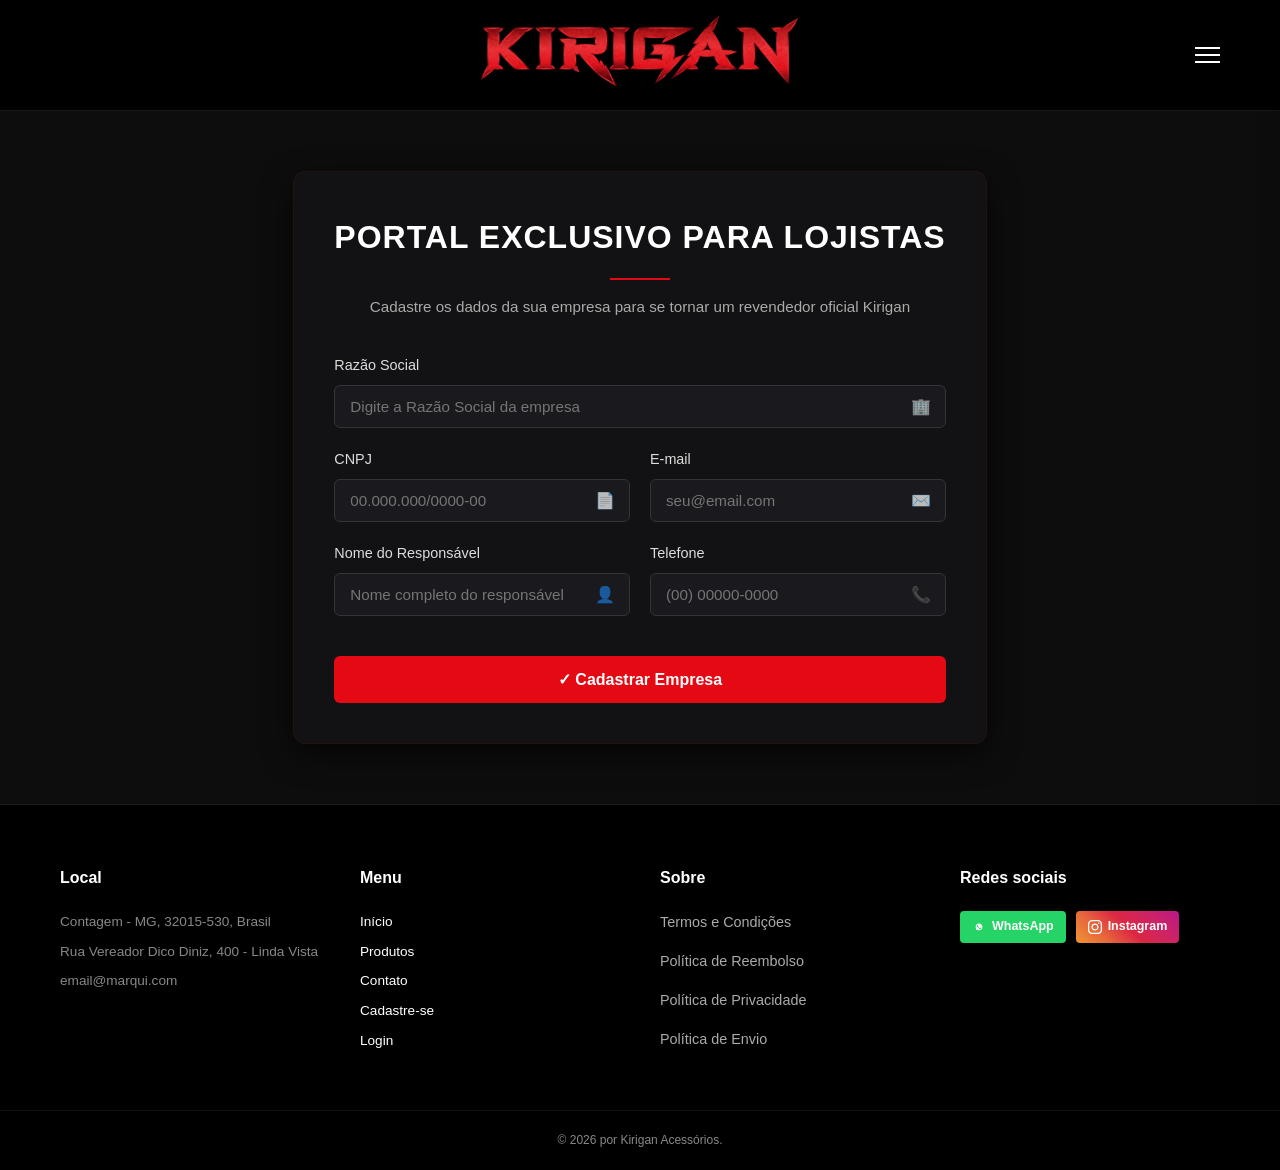
<file: cadastre-se.html>
<!DOCTYPE html>
<html lang="pt-BR">

<head>
  <meta charset="UTF-8">
  <meta name="viewport" content="width=device-width, initial-scale=1.0">
  <title>KIRIGAN - Portal Exclusivo para Lojistas</title>
  <link rel="stylesheet" href="src/css/styles.css">
</head>

<body>

  <!-- Header / Nav -->
  <header class="navbar">
    <div class="container nav-container">
      <div class="logo">
        <a href="index.html">
          <img src="src/images/logo.png" alt="Kirigan Logo" class="logo-img-header">
        </a>
      </div>
      <button class="menu-toggle" id="menuToggle" aria-label="Abrir Menu">
        <span></span>
        <span></span>
        <span></span>
      </button>
    </div>
  </header>

  <!-- Side Menu (Menu Lateral) -->
  <div class="side-menu-overlay" id="sideMenuOverlay"></div>
  <aside class="side-menu" id="sideMenu">
    <div class="side-menu-header">
      <img src="src/images/emblema.png" alt="Emblema Kirigan" class="side-menu-emblem">
      <button class="menu-close" id="menuClose" aria-label="Fechar Menu">&times;</button>
    </div>
    <nav class="side-nav">
      <ul>
        <li><a href="index.html">Início</a></li>
        <li class="has-submenu">
          <a href="#" class="submenu-toggle">Produtos <span class="arrow">▼</span></a>
          <ul class="submenu">
            <li><a href="produtos.html?produto=dual-matte">Dual Matte Sleeves</a></li>
            <li><a href="produtos.html?produto=perfect-fit">Perfect Fit</a></li>
            <li><a href="produtos.html?produto=outer-sleeves">Outer Sleeves</a></li>
          </ul>
        </li>
        <li class="has-submenu">
          <a href="#" class="submenu-toggle">Sobre <span class="arrow">▼</span></a>
          <ul class="submenu">
            <li><a href="termos-e-condicoes.html">Termos e Condições</a></li>
            <li><a href="politica-de-reembolso.html">Política de Reembolso</a></li>
            <li><a href="politica-de-privacidade.html">Política de Privacidade</a></li>
            <li><a href="politica-de-envio.html">Política de Envio</a></li>
          </ul>
        </li>
        <li><a href="contato.html">Contato</a></li>
        <li><a href="cadastre-se.html">Cadastre-se</a></li>
        <li><a href="login.html">Login</a></li>
      </ul>
    </nav>
  </aside>

  <!-- Registration Section (Portal para Lojistas - Estilo Card Centralizado) -->
  <main class="register-section">
    <div class="container">
      <div class="register-card-box">
        <div class="register-card-header">
          <h2>Portal Exclusivo para Lojistas</h2>
          <div class="red-line"></div>
          <p>Cadastre os dados da sua empresa para se tornar um revendedor oficial Kirigan</p>
        </div>

        <form class="register-form" id="registerForm" novalidate>

          <div class="form-group full-width">
            <label for="razaoSocial">Razão Social</label>
            <div class="input-wrapper">
              <input type="text" id="razaoSocial" placeholder="Digite a Razão Social da empresa" required>
              <span class="input-icon">🏢</span>
            </div>
          </div>

          <div class="form-row">
            <div class="form-group">
              <label for="cnpj">CNPJ</label>
              <div class="input-wrapper">
                <input type="text" id="cnpj" maxlength="18" placeholder="00.000.000/0000-00" required>
                <span class="input-icon">📄</span>
              </div>
            </div>
            <div class="form-group">
              <label for="email">E-mail</label>
              <div class="input-wrapper">
                <input type="email" id="email" placeholder="seu@email.com" required>
                <span class="input-icon">✉️</span>
              </div>
            </div>
          </div>

          <div class="form-row">
            <div class="form-group">
              <label for="responsavel">Nome do Responsável</label>
              <div class="input-wrapper">
                <input type="text" id="responsavel" placeholder="Nome completo do responsável" required>
                <span class="input-icon">👤</span>
              </div>
            </div>
            <div class="form-group">
              <label for="telefone">Telefone</label>
              <div class="input-wrapper">
                <input type="tel" id="telefone" maxlength="15" placeholder="(00) 00000-0000" required>
                <span class="input-icon">📞</span>
              </div>
            </div>
          </div>

          <div class="form-submit">
            <button type="submit" class="btn-main full-btn">
              <span>✓</span> Cadastrar Empresa
            </button>
          </div>

        </form>
      </div>
    </div>
  </main>

  <!-- Footer -->
  <footer class="footer">
    <div class="container footer-grid">

      <div class="footer-col">
        <h4>Local</h4>
        <p>Contagem - MG, 32015-530, Brasil</p>
        <p>Rua Vereador Dico Diniz, 400 - Linda Vista</p>
        <p>email@marqui.com</p>
      </div>

      <div class="footer-col">
        <h4>Menu</h4>
        <ul>
          <li><a href="index.html">Início</a></li>
          <li><a href="produtos.html?produto=dual-matte">Produtos</a></li>
          <li><a href="contato.html">Contato</a></li>
          <li><a href="cadastre-se.html">Cadastre-se</a></li>
          <li><a href="login.html">Login</a></li>
        </ul>
      </div>

      <div class="footer-col">
        <h4>Sobre</h4>
        <ul class="footer-submenu">
          <li><a href="termos-e-condicoes.html">Termos e Condições</a></li>
          <li><a href="politica-de-reembolso.html">Política de Reembolso</a></li>
          <li><a href="politica-de-privacidade.html">Política de Privacidade</a></li>
          <li><a href="politica-de-envio.html">Política de Envio</a></li>
        </ul>
      </div>

      <div class="footer-col">
        <h4>Redes sociais</h4>
        <div class="footer-social-badges">
          <a href="https://wa.me/553187849663?text=Olá,%20gostaria%20de%20mais%20informações." target="_blank"
            class="footer-badge-btn footer-badge-whatsapp" aria-label="WhatsApp">
            <svg width="14" height="14" viewBox="0 0 24 24" fill="currentColor">
              <path
                d="M12.031 6.172c-3.181 0-5.767 2.586-5.768 5.766-.001 1.298.38 2.27 1.019 3.287l-.582 2.128 2.182-.573c.978.58 1.911.928 3.145.929 3.178 0 5.767-2.587 5.768-5.766.001-3.187-2.575-5.77-5.764-5.771zm3.392 8.244c-.144.405-.837.774-1.17.824-.299.045-.677.063-1.092-.069-.252-.08-.575-.187-.988-.365-1.739-.751-2.874-2.502-2.961-2.617-.087-.116-.708-.94-.708-1.793s.448-1.273.607-1.446c.159-.173.346-.217.462-.217l.332.006c.106.005.249-.04.39.298.144.347.491 1.2.534 1.287.043.087.072.188.014.304-.058.116-.087.188-.173.289l-.26.304c-.087.086-.177.18-.076.354.101.174.449.741.964 1.201.662.591 1.221.774 1.394.86s.274.072.376-.043c.101-.116.433-.506.549-.68.116-.173.231-.145.39-.087s1.011.477 1.184.564.289.13.332.202c.045.072.045.419-.1.824z" />
            </svg>
            WhatsApp
          </a>
          <a href="https://www.instagram.com/kirigan.acessorios/" target="_blank"
            class="footer-badge-btn footer-badge-instagram" aria-label="Instagram">
            <svg width="14" height="14" viewBox="0 0 24 24" fill="currentColor">
              <path
                d="M12 2.163c3.204 0 3.584.012 4.85.07 3.252.148 4.771 1.691 4.919 4.919.058 1.265.069 1.645.069 4.849 0 3.205-.012 3.584-.069 4.849-.149 3.225-1.664 4.771-4.919 4.919-1.266.058-1.644.07-4.85.07-3.204 0-3.584-.012-4.849-.07-3.26-.149-4.771-1.699-4.919-4.92-.058-1.265-.07-1.644-.07-4.849 0-3.204.013-3.583.07-4.849.149-3.227 1.664-4.771 4.919-4.919 1.266-.057 1.645-.069 4.849-.069zm0-2.163c-3.259 0-3.667.014-4.947.072-4.358.2-6.78 2.618-6.98 6.98-.059 1.281-.073 1.689-.073 4.948 0 3.259.014 3.668.072 4.948.2 4.358 2.618 6.78 6.98 6.98 1.281.058 1.689.072 4.948.072 3.259 0 3.668-.014 4.948-.072 4.354-.2 6.782-2.618 6.979-6.98.059-1.28.073-1.689.073-4.948 0-3.259-.014-3.667-.072-4.947-.196-4.354-2.617-6.78-6.979-6.98-1.281-.059-1.69-.073-4.949-.073zm0 5.838c-3.403 0-6.162 2.759-6.162 6.162s2.759 6.163 6.162 6.163 6.162-2.759 6.162-6.163c0-3.403-2.759-6.162-6.162-6.162zm0 10.162c-2.209 0-4-1.79-4-4 0-2.209 1.791-4 4-4s4 1.791 4 4c0 2.21-1.791 4-4 4zm6.406-11.845c-.796 0-1.441.645-1.441 1.44s.645 1.44 1.441 1.44c.795 0 1.439-.645 1.439-1.44s-.644-1.44-1.439-1.44z" />
            </svg>
            Instagram
          </a>
        </div>
      </div>

    </div>

    <!-- Esta div fica fora do grid, ocupando 100% da largura e centralizada -->
    <div class="footer-bottom">
      <p>&copy; 2026 por Kirigan Acessórios.</p>
    </div>
  </footer>

  <script src="src/script/script.js"></script>
</body>

</html>
</file>
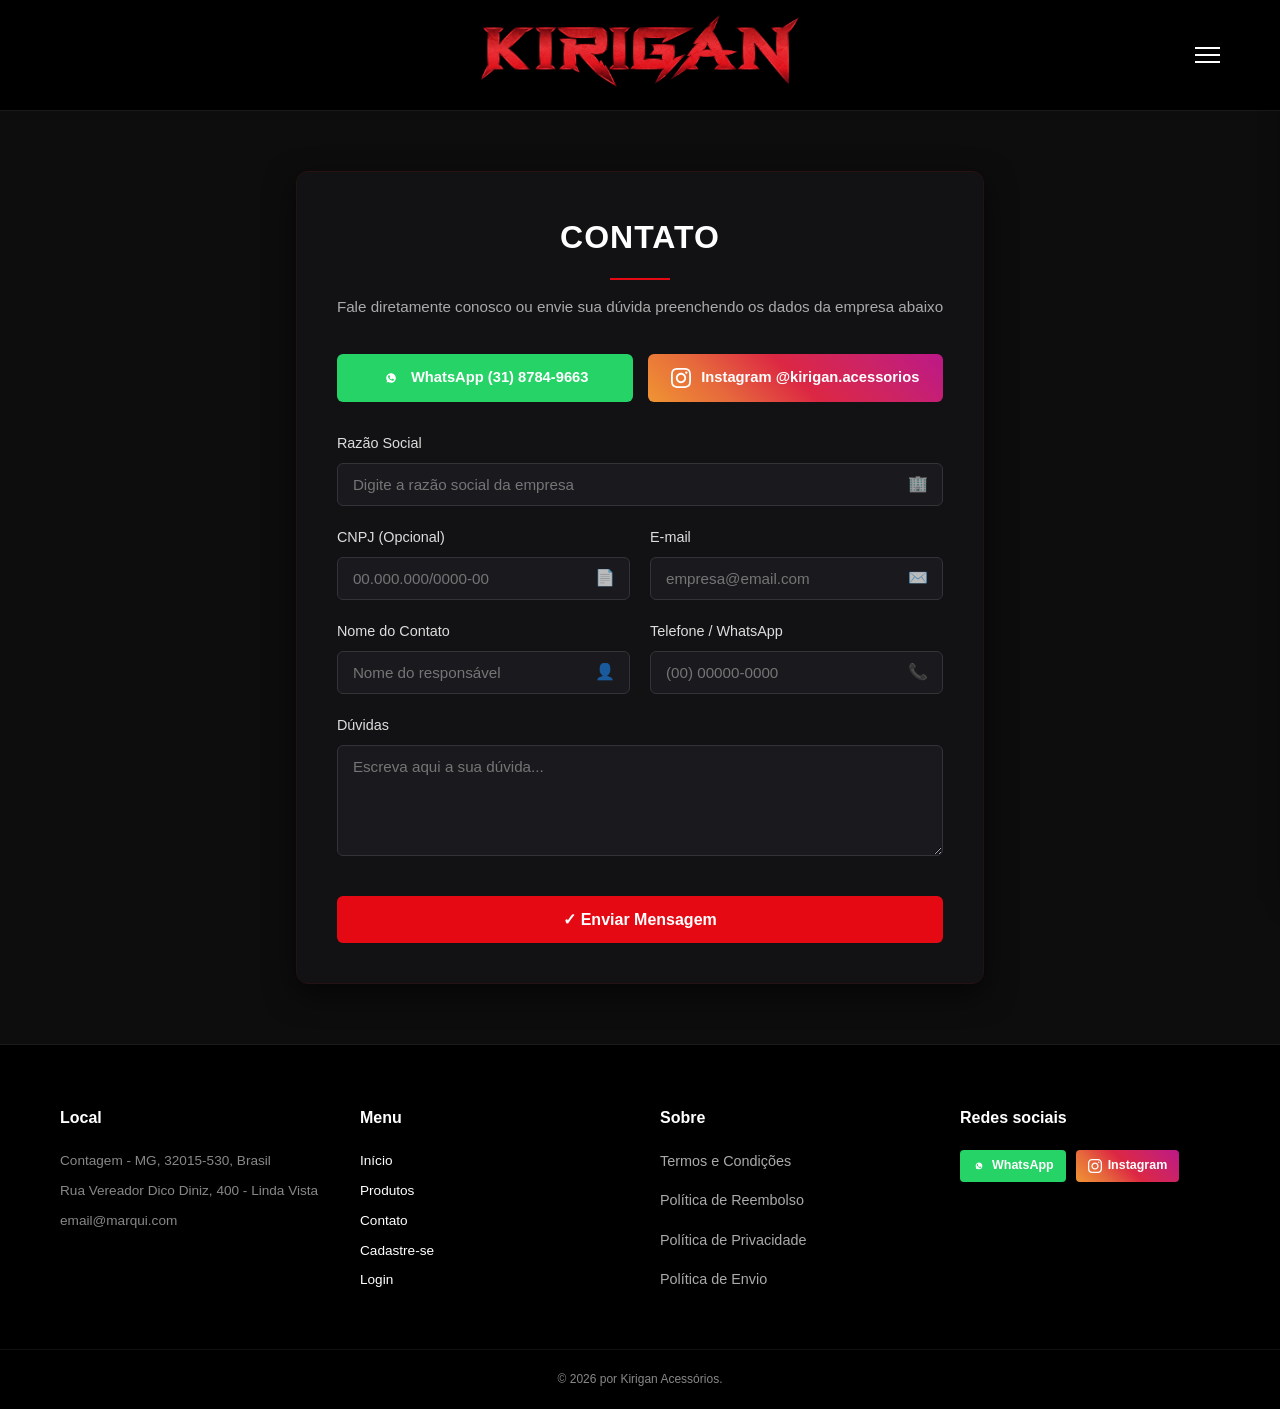
<file: contato.html>
<!DOCTYPE html>
<html lang="pt-BR">

<head>
  <meta charset="UTF-8">
  <meta name="viewport" content="width=device-width, initial-scale=1.0">
  <title>KIRIGAN - Contato</title>
  <link rel="stylesheet" href="src/css/styles.css">
</head>

<body>

  <!-- Header / Nav -->
  <header class="navbar">
    <div class="container nav-container">
      <div class="logo">
        <a href="index.html">
          <img src="src/images/logo.png" alt="Kirigan Logo" class="logo-img-header">
        </a>
      </div>
      <button class="menu-toggle" id="menuToggle" aria-label="Abrir Menu">
        <span></span>
        <span></span>
        <span></span>
      </button>
    </div>
  </header>

  <!-- Side Menu (Menu Lateral) -->
  <div class="side-menu-overlay" id="sideMenuOverlay"></div>
  <aside class="side-menu" id="sideMenu">
    <div class="side-menu-header">
      <img src="src/images/emblema.png" alt="Emblema Kirigan" class="side-menu-emblem">
      <button class="menu-close" id="menuClose" aria-label="Fechar Menu">&times;</button>
    </div>
    <nav class="side-nav">
      <ul>
        <li><a href="index.html">Início</a></li>
        <li class="has-submenu">
          <a href="#" class="submenu-toggle">Produtos <span class="arrow">▼</span></a>
          <ul class="submenu">
            <li><a href="produtos.html?produto=dual-matte">Dual Matte Sleeves</a></li>
            <li><a href="produtos.html?produto=perfect-fit">Perfect Fit</a></li>
            <li><a href="produtos.html?produto=outer-sleeves">Outer Sleeves</a></li>
          </ul>
        </li>
        <li class="has-submenu">
          <a href="#" class="submenu-toggle">Sobre <span class="arrow">▼</span></a>
          <ul class="submenu">
            <li><a href="termos-e-condicoes.html">Termos e Condições</a></li>
            <li><a href="politica-de-reembolso.html">Política de Reembolso</a></li>
            <li><a href="politica-de-privacidade.html">Política de Privacidade</a></li>
            <li><a href="politica-de-envio.html">Política de Envio</a></li>
          </ul>
        </li>
        <li><a href="contato.html">Contato</a></li>
        <li><a href="cadastre-se.html">Cadastre-se</a></li>
        <li><a href="login.html">Login</a></li>
      </ul>
    </nav>
  </aside>

  <!-- Contact Section -->
  <main class="register-section">
    <div class="container">
      <div class="register-card-box contact-card-box">

        <div class="register-card-header">
          <h2>Contato</h2>
          <div class="red-line"></div>
          <p>Fale diretamente conosco ou envie sua dúvida preenchendo os dados da empresa abaixo</p>
        </div>

        <!-- Botões de Contato Direto (WhatsApp e Instagram) -->
        <div class="direct-contact-bar">
          <a href="https://wa.me/553187849663?text=Olá,%20gostaria%20de%20mais%20informações%20sobre%20os%20produtos%20Kirigan."
            target="_blank" class="direct-btn whatsapp-btn">
            <svg width="20" height="20" viewBox="0 0 24 24" fill="currentColor">
              <path
                d="M12.031 6.172c-3.181 0-5.767 2.586-5.768 5.766-.001 1.298.38 2.27 1.019 3.287l-.582 2.128 2.182-.573c.978.58 1.911.928 3.145.929 3.178 0 5.767-2.587 5.768-5.766.001-3.187-2.575-5.77-5.764-5.771zm3.392 8.244c-.144.405-.837.774-1.17.824-.299.045-.677.063-1.092-.069-.252-.08-.575-.187-.988-.365-1.739-.751-2.874-2.502-2.961-2.617-.087-.116-.708-.94-.708-1.793s.448-1.273.607-1.446c.159-.173.346-.217.462-.217l.332.006c.106.005.249-.04.39.298.144.347.491 1.2.534 1.287.043.087.072.188.014.304-.058.116-.087.188-.173.289l-.26.304c-.087.086-.177.18-.076.354.101.174.449.741.964 1.201.662.591 1.221.774 1.394.86s.274.072.376-.043c.101-.116.433-.506.549-.68.116-.173.231-.145.39-.087s1.011.477 1.184.564.289.13.332.202c.045.072.045.419-.1.824z" />
            </svg>
            WhatsApp (31) 8784-9663
          </a>
          <a href="https://www.instagram.com/kirigan.acessorios/" target="_blank" class="direct-btn instagram-btn">
            <svg width="20" height="20" viewBox="0 0 24 24" fill="currentColor">
              <path
                d="M12 2.163c3.204 0 3.584.012 4.85.07 3.252.148 4.771 1.691 4.919 4.919.058 1.265.069 1.645.069 4.849 0 3.205-.012 3.584-.069 4.849-.149 3.225-1.664 4.771-4.919 4.919-1.266.058-1.644.07-4.85.07-3.204 0-3.584-.012-4.849-.07-3.26-.149-4.771-1.699-4.919-4.92-.058-1.265-.07-1.644-.07-4.849 0-3.204.013-3.583.07-4.849.149-3.227 1.664-4.771 4.919-4.919 1.266-.057 1.645-.069 4.849-.069zm0-2.163c-3.259 0-3.667.014-4.947.072-4.358.2-6.78 2.618-6.98 6.98-.059 1.281-.073 1.689-.073 4.948 0 3.259.014 3.668.072 4.948.2 4.358 2.618 6.78 6.98 6.98 1.281.058 1.689.072 4.948.072 3.259 0 3.668-.014 4.948-.072 4.354-.2 6.782-2.618 6.979-6.98.059-1.28.073-1.689.073-4.948 0-3.259-.014-3.667-.072-4.947-.196-4.354-2.617-6.78-6.979-6.98-1.281-.059-1.69-.073-4.949-.073zm0 5.838c-3.403 0-6.162 2.759-6.162 6.162s2.759 6.163 6.162 6.163 6.162-2.759 6.162-6.163c0-3.403-2.759-6.162-6.162-6.162zm0 10.162c-2.209 0-4-1.79-4-4 0-2.209 1.791-4 4-4s4 1.791 4 4c0 2.21-1.791 4-4 4zm6.406-11.845c-.796 0-1.441.645-1.441 1.44s.645 1.44 1.441 1.44c.795 0 1.439-.645 1.439-1.44s-.644-1.44-1.439-1.44z" />
            </svg>
            Instagram @kirigan.acessorios
          </a>
        </div>

        <form class="register-form" id="contactForm" novalidate>

          <div class="form-group full-width">
            <label for="nome">Razão Social</label>
            <div class="input-wrapper">
              <input type="text" id="nome" placeholder="Digite a razão social da empresa" required>
              <span class="input-icon">🏢</span>
            </div>
          </div>

          <div class="form-row">
            <div class="form-group">
              <label for="cnpj">CNPJ (Opcional)</label>
              <div class="input-wrapper">
                <input type="text" id="cnpj" maxlength="18" placeholder="00.000.000/0000-00">
                <span class="input-icon">📄</span>
              </div>
            </div>
            <div class="form-group">
              <label for="email">E-mail</label>
              <div class="input-wrapper">
                <input type="email" id="email" placeholder="empresa@email.com" required>
                <span class="input-icon">✉️</span>
              </div>
            </div>
          </div>

          <div class="form-row">
            <div class="form-group">
              <label for="responsavel">Nome do Contato</label>
              <div class="input-wrapper">
                <input type="text" id="responsavel" placeholder="Nome do responsável" required>
                <span class="input-icon">👤</span>
              </div>
            </div>
            <div class="form-group">
              <label for="telefone">Telefone / WhatsApp</label>
              <div class="input-wrapper">
                <input type="tel" id="telefone" maxlength="15" placeholder="(00) 00000-0000" required>
                <span class="input-icon">📞</span>
              </div>
            </div>
          </div>

          <!-- Caixa de Texto para Dúvidas do Cliente -->
          <div class="form-group full-width">
            <label for="duvidas">Dúvidas</label>
            <div class="input-wrapper">
              <textarea id="duvidas" rows="5" placeholder="Escreva aqui a sua dúvida..." required></textarea>
            </div>
          </div>

          <div class="form-submit">
            <button type="submit" class="btn-main full-btn">
              <span>✓</span> Enviar Mensagem
            </button>
          </div>

        </form>
      </div>
    </div>
  </main>

  <!-- Footer -->
  <footer class="footer">
    <div class="container footer-grid">

      <div class="footer-col">
        <h4>Local</h4>
        <p>Contagem - MG, 32015-530, Brasil</p>
        <p>Rua Vereador Dico Diniz, 400 - Linda Vista</p>
        <p>email@marqui.com</p>
      </div>

      <div class="footer-col">
        <h4>Menu</h4>
        <ul>
          <li><a href="index.html">Início</a></li>
          <li><a href="produtos.html?produto=dual-matte">Produtos</a></li>
          <li><a href="contato.html">Contato</a></li>
          <li><a href="cadastre-se.html">Cadastre-se</a></li>
          <li><a href="login.html">Login</a></li>
        </ul>
      </div>

      <div class="footer-col">
        <h4>Sobre</h4>
        <ul class="footer-submenu">
          <li><a href="termos-e-condicoes.html">Termos e Condições</a></li>
          <li><a href="politica-de-reembolso.html">Política de Reembolso</a></li>
          <li><a href="politica-de-privacidade.html">Política de Privacidade</a></li>
          <li><a href="politica-de-envio.html">Política de Envio</a></li>
        </ul>
      </div>

      <div class="footer-col">
        <h4>Redes sociais</h4>
        <div class="footer-social-badges">
          <a href="https://wa.me/553187849663?text=Olá,%20gostaria%20de%20mais%20informações." target="_blank"
            class="footer-badge-btn footer-badge-whatsapp" aria-label="WhatsApp">
            <svg width="14" height="14" viewBox="0 0 24 24" fill="currentColor">
              <path
                d="M12.031 6.172c-3.181 0-5.767 2.586-5.768 5.766-.001 1.298.38 2.27 1.019 3.287l-.582 2.128 2.182-.573c.978.58 1.911.928 3.145.929 3.178 0 5.767-2.587 5.768-5.766.001-3.187-2.575-5.77-5.764-5.771zm3.392 8.244c-.144.405-.837.774-1.17.824-.299.045-.677.063-1.092-.069-.252-.08-.575-.187-.988-.365-1.739-.751-2.874-2.502-2.961-2.617-.087-.116-.708-.94-.708-1.793s.448-1.273.607-1.446c.159-.173.346-.217.462-.217l.332.006c.106.005.249-.04.39.298.144.347.491 1.2.534 1.287.043.087.072.188.014.304-.058.116-.087.188-.173.289l-.26.304c-.087.086-.177.18-.076.354.101.174.449.741.964 1.201.662.591 1.221.774 1.394.86s.274.072.376-.043c.101-.116.433-.506.549-.68.116-.173.231-.145.39-.087s1.011.477 1.184.564.289.13.332.202c.045.072.045.419-.1.824z" />
            </svg>
            WhatsApp
          </a>
          <a href="https://www.instagram.com/kirigan.acessorios/" target="_blank"
            class="footer-badge-btn footer-badge-instagram" aria-label="Instagram">
            <svg width="14" height="14" viewBox="0 0 24 24" fill="currentColor">
              <path
                d="M12 2.163c3.204 0 3.584.012 4.85.07 3.252.148 4.771 1.691 4.919 4.919.058 1.265.069 1.645.069 4.849 0 3.205-.012 3.584-.069 4.849-.149 3.225-1.664 4.771-4.919 4.919-1.266.058-1.644.07-4.85.07-3.204 0-3.584-.012-4.849-.07-3.26-.149-4.771-1.699-4.919-4.92-.058-1.265-.07-1.644-.07-4.849 0-3.204.013-3.583.07-4.849.149-3.227 1.664-4.771 4.919-4.919 1.266-.057 1.645-.069 4.849-.069zm0-2.163c-3.259 0-3.667.014-4.947.072-4.358.2-6.78 2.618-6.98 6.98-.059 1.281-.073 1.689-.073 4.948 0 3.259.014 3.668.072 4.948.2 4.358 2.618 6.78 6.98 6.98 1.281.058 1.689.072 4.948.072 3.259 0 3.668-.014 4.948-.072 4.354-.2 6.782-2.618 6.979-6.98.059-1.28.073-1.689.073-4.948 0-3.259-.014-3.667-.072-4.947-.196-4.354-2.617-6.78-6.979-6.98-1.281-.059-1.69-.073-4.949-.073zm0 5.838c-3.403 0-6.162 2.759-6.162 6.162s2.759 6.163 6.162 6.163 6.162-2.759 6.162-6.163c0-3.403-2.759-6.162-6.162-6.162zm0 10.162c-2.209 0-4-1.79-4-4 0-2.209 1.791-4 4-4s4 1.791 4 4c0 2.21-1.791 4-4 4zm6.406-11.845c-.796 0-1.441.645-1.441 1.44s.645 1.44 1.441 1.44c.795 0 1.439-.645 1.439-1.44s-.644-1.44-1.439-1.44z" />
            </svg>
            Instagram
          </a>
        </div>
      </div>

    </div>

    <!-- Esta div fica fora do grid, ocupando 100% da largura e centralizada -->
    <div class="footer-bottom">
      <p>&copy; 2026 por Kirigan Acessórios.</p>
    </div>
  </footer>

  <script src="src/script/script.js"></script>
</body>

</html>
</file>
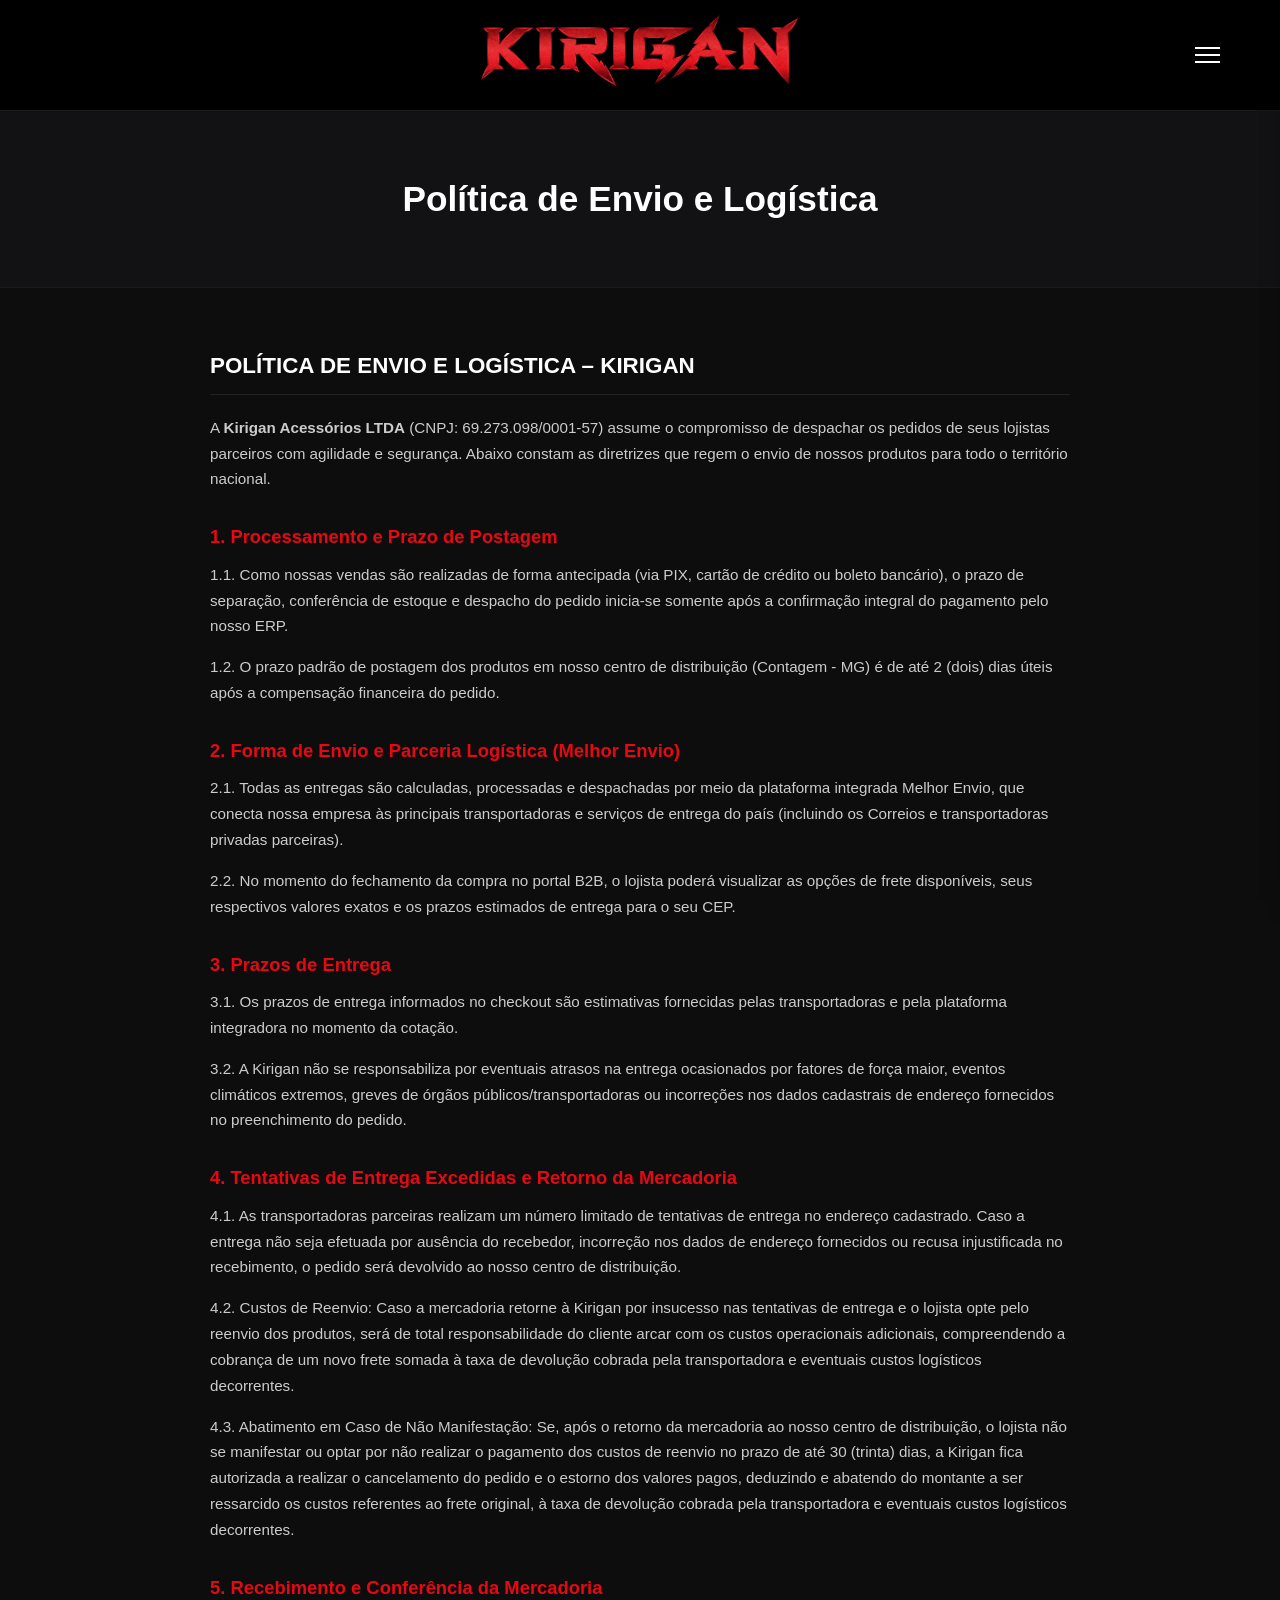
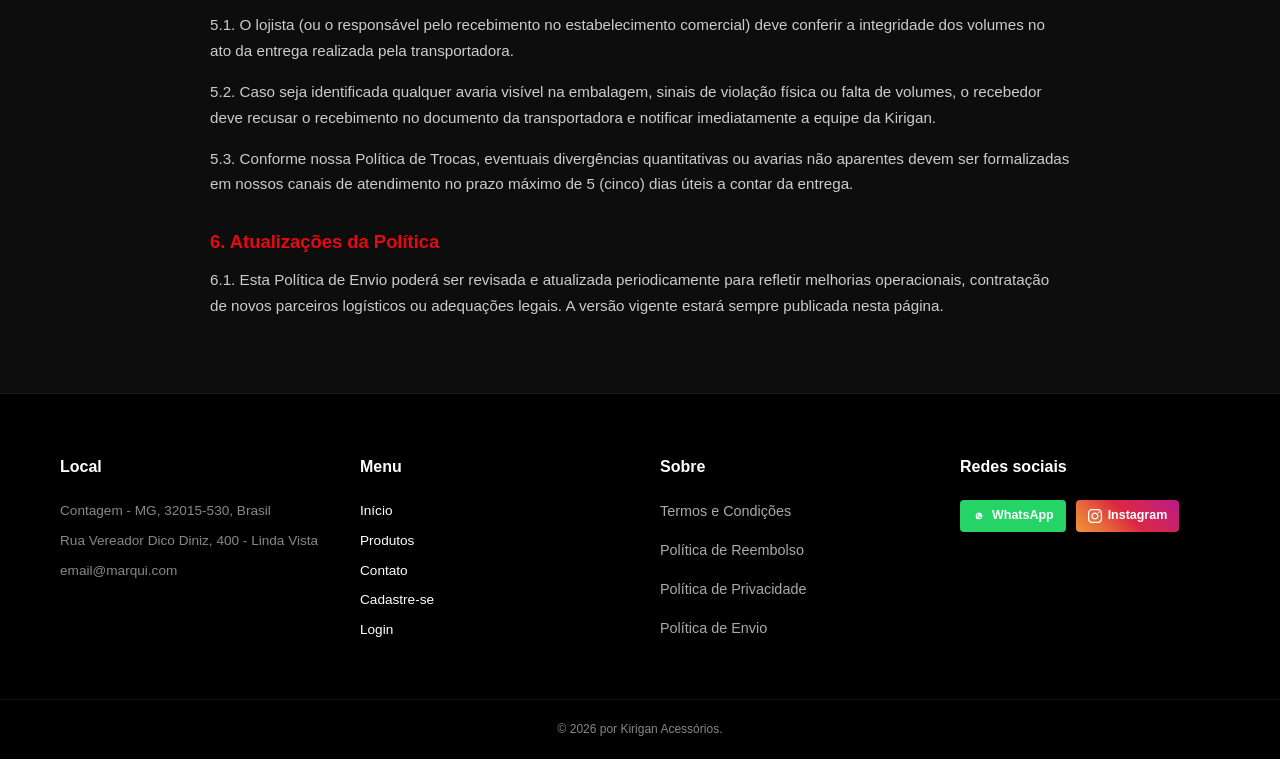
<file: politica-de-envio.html>
<!DOCTYPE html>
<html lang="pt-BR">

<head>
  <meta charset="UTF-8">
  <meta name="viewport" content="width=device-width, initial-scale=1.0">
  <title>Política de Envio - KIRIGAN</title>
  <link rel="stylesheet" href="src/css/styles.css">
</head>

<body>

  <!-- Header / Nav -->
  <header class="navbar">
    <div class="container nav-container">
      <div class="logo">
        <a href="index.html">
          <img src="src/images/logo.png" alt="Kirigan Logo" class="logo-img-header">
        </a>
      </div>
      <button class="menu-toggle" id="menuToggle" aria-label="Abrir Menu">
        <span></span>
        <span></span>
        <span></span>
      </button>
    </div>
  </header>

  <!-- Side Menu -->
  <div class="side-menu-overlay" id="sideMenuOverlay"></div>
  <aside class="side-menu" id="sideMenu">
    <div class="side-menu-header">
      <img src="src/images/emblema.png" alt="Emblema Kirigan" class="side-menu-emblem">
      <button class="menu-close" id="menuClose" aria-label="Fechar Menu">&times;</button>
    </div>
    <nav class="side-nav">
      <ul>
        <li><a href="index.html">Início</a></li>
        <li class="has-submenu">
          <a href="#" class="submenu-toggle">Produtos <span class="arrow">▼</span></a>
          <ul class="submenu">
            <li><a href="produtos.html?produto=dual-matte">Dual Matte Sleeves</a></li>
            <li><a href="produtos.html?produto=perfect-fit">Perfect Fit</a></li>
            <li><a href="produtos.html?produto=outer-sleeves">Outer Sleeves</a></li>
          </ul>
        </li>
        <li class="has-submenu">
          <a href="#" class="submenu-toggle">Sobre <span class="arrow">▼</span></a>
          <ul class="submenu">
            <li><a href="termos-e-condicoes.html">Termos e Condições</a></li>
            <li><a href="politica-de-reembolso.html">Política de Reembolso</a></li>
            <li><a href="politica-de-privacidade.html">Política de Privacidade</a></li>
            <li><a href="politica-de-envio.html">Política de Envio</a></li>
          </ul>
        </li>
        <li><a href="contato.html">Contato</a></li>
        <li><a href="cadastre-se.html">Cadastre-se</a></li>
        <li><a href="login.html">Login</a></li>
      </ul>
    </nav>
  </aside>

  <!-- Hero Banner da Página -->
  <section class="page-header-banner">
    <div class="container">
      <h1>Política de Envio e Logística</h1>
    </div>
  </section>

  <!-- Conteúdo Jurídico -->
  <main class="legal-content-section">
    <div class="container legal-container">
      <h2>POLÍTICA DE ENVIO E LOGÍSTICA – KIRIGAN</h2>
      <p>A <strong>Kirigan Acessórios LTDA</strong> (CNPJ: 69.273.098/0001-57) assume o compromisso de despachar os
        pedidos de seus lojistas parceiros com agilidade e segurança. Abaixo constam as diretrizes que regem o envio de
        nossos produtos para todo o território nacional.</p>

      <h3>1. Processamento e Prazo de Postagem</h3>
      <p>1.1. Como nossas vendas são realizadas de forma antecipada (via PIX, cartão de crédito ou boleto bancário), o
        prazo de separação, conferência de estoque e despacho do pedido inicia-se somente após a confirmação integral do
        pagamento pelo nosso ERP.</p>
      <p>1.2. O prazo padrão de postagem dos produtos em nosso centro de distribuição (Contagem - MG) é de até 2 (dois)
        dias úteis após a compensação financeira do pedido.</p>

      <h3>2. Forma de Envio e Parceria Logística (Melhor Envio)</h3>
      <p>2.1. Todas as entregas são calculadas, processadas e despachadas por meio da plataforma integrada Melhor Envio,
        que conecta nossa empresa às principais transportadoras e serviços de entrega do país (incluindo os Correios e
        transportadoras privadas parceiras).</p>
      <p>2.2. No momento do fechamento da compra no portal B2B, o lojista poderá visualizar as opções de frete
        disponíveis, seus respectivos valores exatos e os prazos estimados de entrega para o seu CEP.</p>

      <h3>3. Prazos de Entrega</h3>
      <p>3.1. Os prazos de entrega informados no checkout são estimativas fornecidas pelas transportadoras e pela
        plataforma integradora no momento da cotação.</p>
      <p>3.2. A Kirigan não se responsabiliza por eventuais atrasos na entrega ocasionados por fatores de força maior,
        eventos climáticos extremos, greves de órgãos públicos/transportadoras ou incorreções nos dados cadastrais de
        endereço fornecidos no preenchimento do pedido.</p>

      <h3>4. Tentativas de Entrega Excedidas e Retorno da Mercadoria</h3>
      <p>4.1. As transportadoras parceiras realizam um número limitado de tentativas de entrega no endereço cadastrado.
        Caso a entrega não seja efetuada por ausência do recebedor, incorreção nos dados de endereço fornecidos ou
        recusa injustificada no recebimento, o pedido será devolvido ao nosso centro de distribuição.</p>
      <p>4.2. Custos de Reenvio: Caso a mercadoria retorne à Kirigan por insucesso nas tentativas de entrega e o lojista
        opte pelo reenvio dos produtos, será de total responsabilidade do cliente arcar com os custos operacionais
        adicionais, compreendendo a cobrança de um novo frete somada à taxa de devolução cobrada pela transportadora e
        eventuais custos logísticos decorrentes.</p>
      <p>4.3. Abatimento em Caso de Não Manifestação: Se, após o retorno da mercadoria ao nosso centro de distribuição,
        o lojista não se manifestar ou optar por não realizar o pagamento dos custos de reenvio no prazo de até 30
        (trinta) dias, a Kirigan fica autorizada a realizar o cancelamento do pedido e o estorno dos valores pagos,
        deduzindo e abatendo do montante a ser ressarcido os custos referentes ao frete original, à taxa de devolução
        cobrada pela transportadora e eventuais custos logísticos decorrentes.</p>

      <h3>5. Recebimento e Conferência da Mercadoria</h3>
      <p>5.1. O lojista (ou o responsável pelo recebimento no estabelecimento comercial) deve conferir a integridade dos
        volumes no ato da entrega realizada pela transportadora.</p>
      <p>5.2. Caso seja identificada qualquer avaria visível na embalagem, sinais de violação física ou falta de
        volumes, o recebedor deve recusar o recebimento no documento da transportadora e notificar imediatamente a
        equipe da Kirigan.</p>
      <p>5.3. Conforme nossa Política de Trocas, eventuais divergências quantitativas ou avarias não aparentes devem ser
        formalizadas em nossos canais de atendimento no prazo máximo de 5 (cinco) dias úteis a contar da entrega.</p>

      <h3>6. Atualizações da Política</h3>
      <p>6.1. Esta Política de Envio poderá ser revisada e atualizada periodicamente para refletir melhorias
        operacionais, contratação de novos parceiros logísticos ou adequações legais. A versão vigente estará sempre
        publicada nesta página.</p>
    </div>
  </main>

  <!-- Footer -->
  <footer class="footer">
    <div class="container footer-grid">

      <div class="footer-col">
        <h4>Local</h4>
        <p>Contagem - MG, 32015-530, Brasil</p>
        <p>Rua Vereador Dico Diniz, 400 - Linda Vista</p>
        <p>email@marqui.com</p>
      </div>

      <div class="footer-col">
        <h4>Menu</h4>
        <ul>
          <li><a href="index.html">Início</a></li>
          <li><a href="produtos.html?produto=dual-matte">Produtos</a></li>
          <li><a href="contato.html">Contato</a></li>
          <li><a href="cadastre-se.html">Cadastre-se</a></li>
          <li><a href="login.html">Login</a></li>
        </ul>
      </div>

      <div class="footer-col">
        <h4>Sobre</h4>
        <ul class="footer-submenu">
          <li><a href="termos-e-condicoes.html">Termos e Condições</a></li>
          <li><a href="politica-de-reembolso.html">Política de Reembolso</a></li>
          <li><a href="politica-de-privacidade.html">Política de Privacidade</a></li>
          <li><a href="politica-de-envio.html">Política de Envio</a></li>
        </ul>
      </div>

      <div class="footer-col">
        <h4>Redes sociais</h4>
        <div class="footer-social-badges">
          <a href="https://wa.me/553187849663?text=Olá,%20gostaria%20de%20mais%20informações." target="_blank"
            class="footer-badge-btn footer-badge-whatsapp" aria-label="WhatsApp">
            <svg width="14" height="14" viewBox="0 0 24 24" fill="currentColor">
              <path
                d="M12.031 6.172c-3.181 0-5.767 2.586-5.768 5.766-.001 1.298.38 2.27 1.019 3.287l-.582 2.128 2.182-.573c.978.58 1.911.928 3.145.929 3.178 0 5.767-2.587 5.768-5.766.001-3.187-2.575-5.77-5.764-5.771zm3.392 8.244c-.144.405-.837.774-1.17.824-.299.045-.677.063-1.092-.069-.252-.08-.575-.187-.988-.365-1.739-.751-2.874-2.502-2.961-2.617-.087-.116-.708-.94-.708-1.793s.448-1.273.607-1.446c.159-.173.346-.217.462-.217l.332.006c.106.005.249-.04.39.298.144.347.491 1.2.534 1.287.043.087.072.188.014.304-.058.116-.087.188-.173.289l-.26.304c-.087.086-.177.18-.076.354.101.174.449.741.964 1.201.662.591 1.221.774 1.394.86s.274.072.376-.043c.101-.116.433-.506.549-.68.116-.173.231-.145.39-.087s1.011.477 1.184.564.289.13.332.202c.045.072.045.419-.1.824z" />
            </svg>
            WhatsApp
          </a>
          <a href="https://www.instagram.com/kirigan.acessorios/" target="_blank"
            class="footer-badge-btn footer-badge-instagram" aria-label="Instagram">
            <svg width="14" height="14" viewBox="0 0 24 24" fill="currentColor">
              <path
                d="M12 2.163c3.204 0 3.584.012 4.85.07 3.252.148 4.771 1.691 4.919 4.919.058 1.265.069 1.645.069 4.849 0 3.205-.012 3.584-.069 4.849-.149 3.225-1.664 4.771-4.919 4.919-1.266.058-1.644.07-4.85.07-3.204 0-3.584-.012-4.849-.07-3.26-.149-4.771-1.699-4.919-4.92-.058-1.265-.07-1.644-.07-4.849 0-3.204.013-3.583.07-4.849.149-3.227 1.664-4.771 4.919-4.919 1.266-.057 1.645-.069 4.849-.069zm0-2.163c-3.259 0-3.667.014-4.947.072-4.358.2-6.78 2.618-6.98 6.98-.059 1.281-.073 1.689-.073 4.948 0 3.259.014 3.668.072 4.948.2 4.358 2.618 6.78 6.98 6.98 1.281.058 1.689.072 4.948.072 3.259 0 3.668-.014 4.948-.072 4.354-.2 6.782-2.618 6.979-6.98.059-1.28.073-1.689.073-4.948 0-3.259-.014-3.667-.072-4.947-.196-4.354-2.617-6.78-6.979-6.98-1.281-.059-1.69-.073-4.949-.073zm0 5.838c-3.403 0-6.162 2.759-6.162 6.162s2.759 6.163 6.162 6.163 6.162-2.759 6.162-6.163c0-3.403-2.759-6.162-6.162-6.162zm0 10.162c-2.209 0-4-1.79-4-4 0-2.209 1.791-4 4-4s4 1.791 4 4c0 2.21-1.791 4-4 4zm6.406-11.845c-.796 0-1.441.645-1.441 1.44s.645 1.44 1.441 1.44c.795 0 1.439-.645 1.439-1.44s-.644-1.44-1.439-1.44z" />
            </svg>
            Instagram
          </a>
        </div>
      </div>

    </div>

    <!-- Esta div fica fora do grid, ocupando 100% da largura e centralizada -->
    <div class="footer-bottom">
      <p>&copy; 2026 por Kirigan Acessórios.</p>
    </div>
  </footer>

  <script src="src/script/script.js"></script>
</body>

</html>
</file>
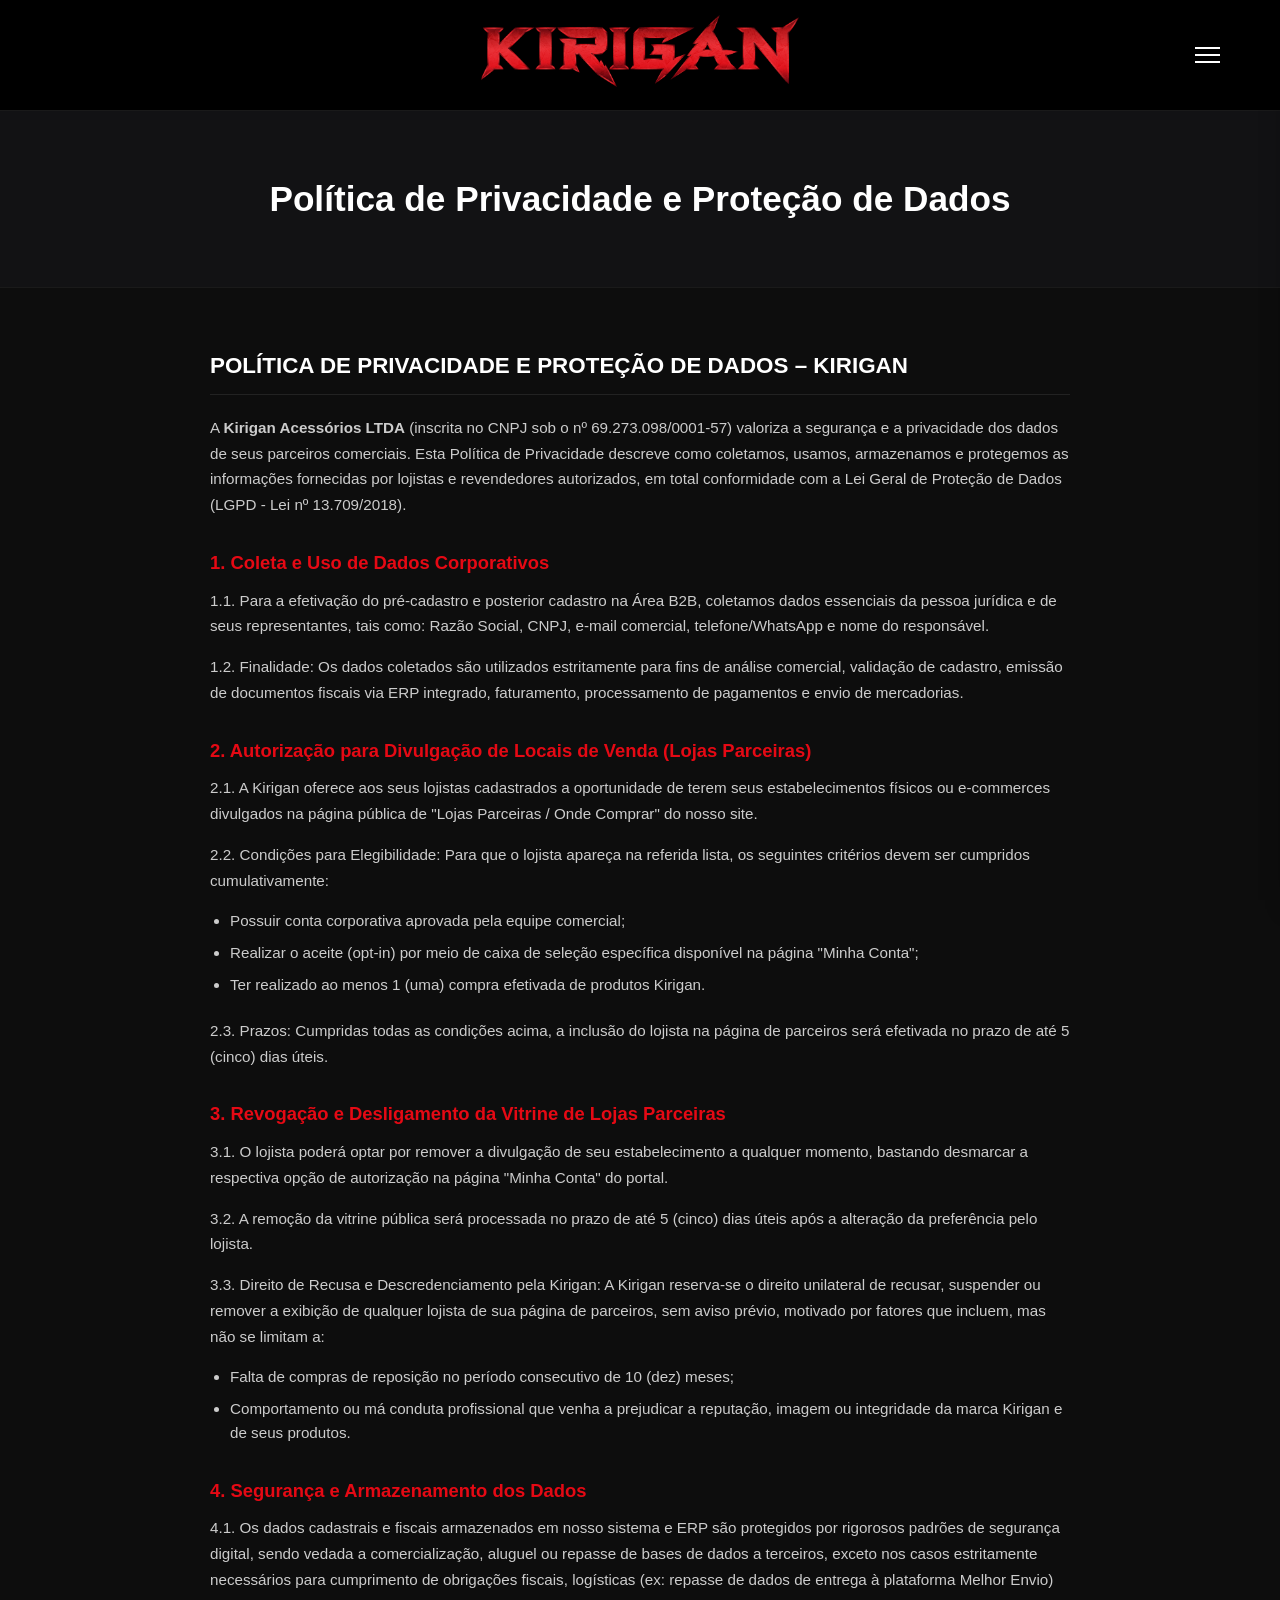
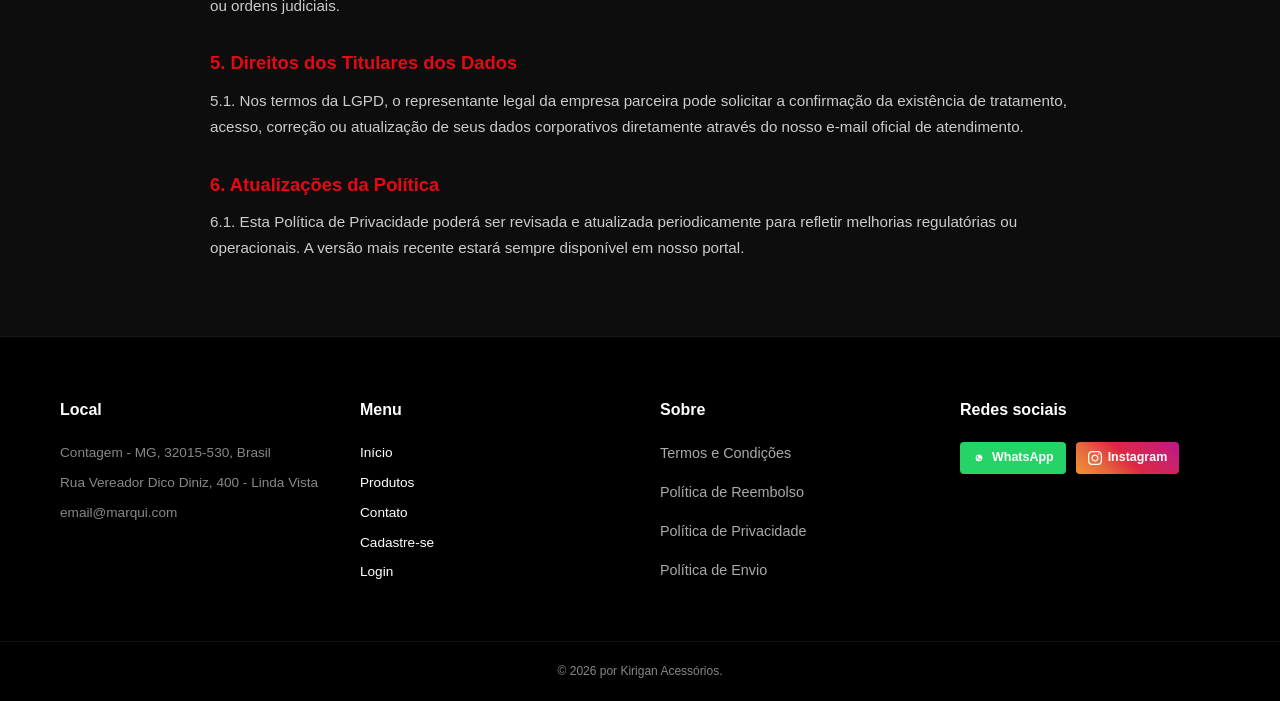
<file: politica-de-privacidade.html>
<!DOCTYPE html>
<html lang="pt-BR">

<head>
  <meta charset="UTF-8">
  <meta name="viewport" content="width=device-width, initial-scale=1.0">
  <title>Política de Privacidade - KIRIGAN</title>
  <link rel="stylesheet" href="src/css/styles.css">
</head>

<body>

  <!-- Header / Nav -->
  <header class="navbar">
    <div class="container nav-container">
      <div class="logo">
        <a href="index.html">
          <img src="src/images/logo.png" alt="Kirigan Logo" class="logo-img-header">
        </a>
      </div>
      <button class="menu-toggle" id="menuToggle" aria-label="Abrir Menu">
        <span></span>
        <span></span>
        <span></span>
      </button>
    </div>
  </header>

  <!-- Side Menu -->
  <div class="side-menu-overlay" id="sideMenuOverlay"></div>
  <aside class="side-menu" id="sideMenu">
    <div class="side-menu-header">
      <img src="src/images/emblema.png" alt="Emblema Kirigan" class="side-menu-emblem">
      <button class="menu-close" id="menuClose" aria-label="Fechar Menu">&times;</button>
    </div>
    <nav class="side-nav">
      <ul>
        <li><a href="index.html">Início</a></li>
        <li class="has-submenu">
          <a href="#" class="submenu-toggle">Produtos <span class="arrow">▼</span></a>
          <ul class="submenu">
            <li><a href="produtos.html?produto=dual-matte">Dual Matte Sleeves</a></li>
            <li><a href="produtos.html?produto=perfect-fit">Perfect Fit</a></li>
            <li><a href="produtos.html?produto=outer-sleeves">Outer Sleeves</a></li>
          </ul>
        </li>
        <li class="has-submenu">
          <a href="#" class="submenu-toggle">Sobre <span class="arrow">▼</span></a>
          <ul class="submenu">
            <li><a href="termos-e-condicoes.html">Termos e Condições</a></li>
            <li><a href="politica-de-reembolso.html">Política de Reembolso</a></li>
            <li><a href="politica-de-privacidade.html">Política de Privacidade</a></li>
            <li><a href="politica-de-envio.html">Política de Envio</a></li>
          </ul>
        </li>
        <li><a href="contato.html">Contato</a></li>
        <li><a href="cadastre-se.html">Cadastre-se</a></li>
        <li><a href="login.html">Login</a></li>
      </ul>
    </nav>
  </aside>

  <!-- Hero Banner da Página -->
  <section class="page-header-banner">
    <div class="container">
      <h1>Política de Privacidade e Proteção de Dados</h1>
    </div>
  </section>

  <!-- Conteúdo Jurídico -->
  <main class="legal-content-section">
    <div class="container legal-container">
      <h2>POLÍTICA DE PRIVACIDADE E PROTEÇÃO DE DADOS – KIRIGAN</h2>
      <p>A <strong>Kirigan Acessórios LTDA</strong> (inscrita no CNPJ sob o nº 69.273.098/0001-57) valoriza a segurança
        e a privacidade dos dados de seus parceiros comerciais. Esta Política de Privacidade descreve como coletamos,
        usamos, armazenamos e protegemos as informações fornecidas por lojistas e revendedores autorizados, em total
        conformidade com a Lei Geral de Proteção de Dados (LGPD - Lei nº 13.709/2018).</p>

      <h3>1. Coleta e Uso de Dados Corporativos</h3>
      <p>1.1. Para a efetivação do pré-cadastro e posterior cadastro na Área B2B, coletamos dados essenciais da pessoa
        jurídica e de seus representantes, tais como: Razão Social, CNPJ, e-mail comercial, telefone/WhatsApp e nome do
        responsável.</p>
      <p>1.2. Finalidade: Os dados coletados são utilizados estritamente para fins de análise comercial, validação de
        cadastro, emissão de documentos fiscais via ERP integrado, faturamento, processamento de pagamentos e envio de
        mercadorias.</p>

      <h3>2. Autorização para Divulgação de Locais de Venda (Lojas Parceiras)</h3>
      <p>2.1. A Kirigan oferece aos seus lojistas cadastrados a oportunidade de terem seus estabelecimentos físicos ou
        e-commerces divulgados na página pública de "Lojas Parceiras / Onde Comprar" do nosso site.</p>
      <p>2.2. Condições para Elegibilidade: Para que o lojista apareça na referida lista, os seguintes critérios devem
        ser cumpridos cumulativamente:</p>
      <ul>
        <li>Possuir conta corporativa aprovada pela equipe comercial;</li>
        <li>Realizar o aceite (opt-in) por meio de caixa de seleção específica disponível na página "Minha Conta";</li>
        <li>Ter realizado ao menos 1 (uma) compra efetivada de produtos Kirigan.</li>
      </ul>
      <p>2.3. Prazos: Cumpridas todas as condições acima, a inclusão do lojista na página de parceiros será efetivada no
        prazo de até 5 (cinco) dias úteis.</p>

      <h3>3. Revogação e Desligamento da Vitrine de Lojas Parceiras</h3>
      <p>3.1. O lojista poderá optar por remover a divulgação de seu estabelecimento a qualquer momento, bastando
        desmarcar a respectiva opção de autorização na página "Minha Conta" do portal.</p>
      <p>3.2. A remoção da vitrine pública será processada no prazo de até 5 (cinco) dias úteis após a alteração da
        preferência pelo lojista.</p>
      <p>3.3. Direito de Recusa e Descredenciamento pela Kirigan: A Kirigan reserva-se o direito unilateral de recusar,
        suspender ou remover a exibição de qualquer lojista de sua página de parceiros, sem aviso prévio, motivado por
        fatores que incluem, mas não se limitam a:</p>
      <ul>
        <li>Falta de compras de reposição no período consecutivo de 10 (dez) meses;</li>
        <li>Comportamento ou má conduta profissional que venha a prejudicar a reputação, imagem ou integridade da marca
          Kirigan e de seus produtos.</li>
      </ul>

      <h3>4. Segurança e Armazenamento dos Dados</h3>
      <p>4.1. Os dados cadastrais e fiscais armazenados em nosso sistema e ERP são protegidos por rigorosos padrões de
        segurança digital, sendo vedada a comercialização, aluguel ou repasse de bases de dados a terceiros, exceto nos
        casos estritamente necessários para cumprimento de obrigações fiscais, logísticas (ex: repasse de dados de
        entrega à plataforma Melhor Envio) ou ordens judiciais.</p>

      <h3>5. Direitos dos Titulares dos Dados</h3>
      <p>5.1. Nos termos da LGPD, o representante legal da empresa parceira pode solicitar a confirmação da existência
        de tratamento, acesso, correção ou atualização de seus dados corporativos diretamente através do nosso e-mail
        oficial de atendimento.</p>

      <h3>6. Atualizações da Política</h3>
      <p>6.1. Esta Política de Privacidade poderá ser revisada e atualizada periodicamente para refletir melhorias
        regulatórias ou operacionais. A versão mais recente estará sempre disponível em nosso portal.</p>
    </div>
  </main>

  <!-- Footer -->
  <footer class="footer">
    <div class="container footer-grid">

      <div class="footer-col">
        <h4>Local</h4>
        <p>Contagem - MG, 32015-530, Brasil</p>
        <p>Rua Vereador Dico Diniz, 400 - Linda Vista</p>
        <p>email@marqui.com</p>
      </div>

      <div class="footer-col">
        <h4>Menu</h4>
        <ul>
          <li><a href="index.html">Início</a></li>
          <li><a href="produtos.html?produto=dual-matte">Produtos</a></li>
          <li><a href="contato.html">Contato</a></li>
          <li><a href="cadastre-se.html">Cadastre-se</a></li>
          <li><a href="login.html">Login</a></li>
        </ul>
      </div>

      <div class="footer-col">
        <h4>Sobre</h4>
        <ul class="footer-submenu">
          <li><a href="termos-e-condicoes.html">Termos e Condições</a></li>
          <li><a href="politica-de-reembolso.html">Política de Reembolso</a></li>
          <li><a href="politica-de-privacidade.html">Política de Privacidade</a></li>
          <li><a href="politica-de-envio.html">Política de Envio</a></li>
        </ul>
      </div>

      <div class="footer-col">
        <h4>Redes sociais</h4>
        <div class="footer-social-badges">
          <a href="https://wa.me/553187849663?text=Olá,%20gostaria%20de%20mais%20informações." target="_blank"
            class="footer-badge-btn footer-badge-whatsapp" aria-label="WhatsApp">
            <svg width="14" height="14" viewBox="0 0 24 24" fill="currentColor">
              <path
                d="M12.031 6.172c-3.181 0-5.767 2.586-5.768 5.766-.001 1.298.38 2.27 1.019 3.287l-.582 2.128 2.182-.573c.978.58 1.911.928 3.145.929 3.178 0 5.767-2.587 5.768-5.766.001-3.187-2.575-5.77-5.764-5.771zm3.392 8.244c-.144.405-.837.774-1.17.824-.299.045-.677.063-1.092-.069-.252-.08-.575-.187-.988-.365-1.739-.751-2.874-2.502-2.961-2.617-.087-.116-.708-.94-.708-1.793s.448-1.273.607-1.446c.159-.173.346-.217.462-.217l.332.006c.106.005.249-.04.39.298.144.347.491 1.2.534 1.287.043.087.072.188.014.304-.058.116-.087.188-.173.289l-.26.304c-.087.086-.177.18-.076.354.101.174.449.741.964 1.201.662.591 1.221.774 1.394.86s.274.072.376-.043c.101-.116.433-.506.549-.68.116-.173.231-.145.39-.087s1.011.477 1.184.564.289.13.332.202c.045.072.045.419-.1.824z" />
            </svg>
            WhatsApp
          </a>
          <a href="https://www.instagram.com/kirigan.acessorios/" target="_blank"
            class="footer-badge-btn footer-badge-instagram" aria-label="Instagram">
            <svg width="14" height="14" viewBox="0 0 24 24" fill="currentColor">
              <path
                d="M12 2.163c3.204 0 3.584.012 4.85.07 3.252.148 4.771 1.691 4.919 4.919.058 1.265.069 1.645.069 4.849 0 3.205-.012 3.584-.069 4.849-.149 3.225-1.664 4.771-4.919 4.919-1.266.058-1.644.07-4.85.07-3.204 0-3.584-.012-4.849-.07-3.26-.149-4.771-1.699-4.919-4.92-.058-1.265-.07-1.644-.07-4.849 0-3.204.013-3.583.07-4.849.149-3.227 1.664-4.771 4.919-4.919 1.266-.057 1.645-.069 4.849-.069zm0-2.163c-3.259 0-3.667.014-4.947.072-4.358.2-6.78 2.618-6.98 6.98-.059 1.281-.073 1.689-.073 4.948 0 3.259.014 3.668.072 4.948.2 4.358 2.618 6.78 6.98 6.98 1.281.058 1.689.072 4.948.072 3.259 0 3.668-.014 4.948-.072 4.354-.2 6.782-2.618 6.979-6.98.059-1.28.073-1.689.073-4.948 0-3.259-.014-3.667-.072-4.947-.196-4.354-2.617-6.78-6.979-6.98-1.281-.059-1.69-.073-4.949-.073zm0 5.838c-3.403 0-6.162 2.759-6.162 6.162s2.759 6.163 6.162 6.163 6.162-2.759 6.162-6.163c0-3.403-2.759-6.162-6.162-6.162zm0 10.162c-2.209 0-4-1.79-4-4 0-2.209 1.791-4 4-4s4 1.791 4 4c0 2.21-1.791 4-4 4zm6.406-11.845c-.796 0-1.441.645-1.441 1.44s.645 1.44 1.441 1.44c.795 0 1.439-.645 1.439-1.44s-.644-1.44-1.439-1.44z" />
            </svg>
            Instagram
          </a>
        </div>
      </div>

    </div>

    <!-- Esta div fica fora do grid, ocupando 100% da largura e centralizada -->
    <div class="footer-bottom">
      <p>&copy; 2026 por Kirigan Acessórios.</p>
    </div>
  </footer>

  <script src="src/script/script.js"></script>
</body>

</html>
</file>
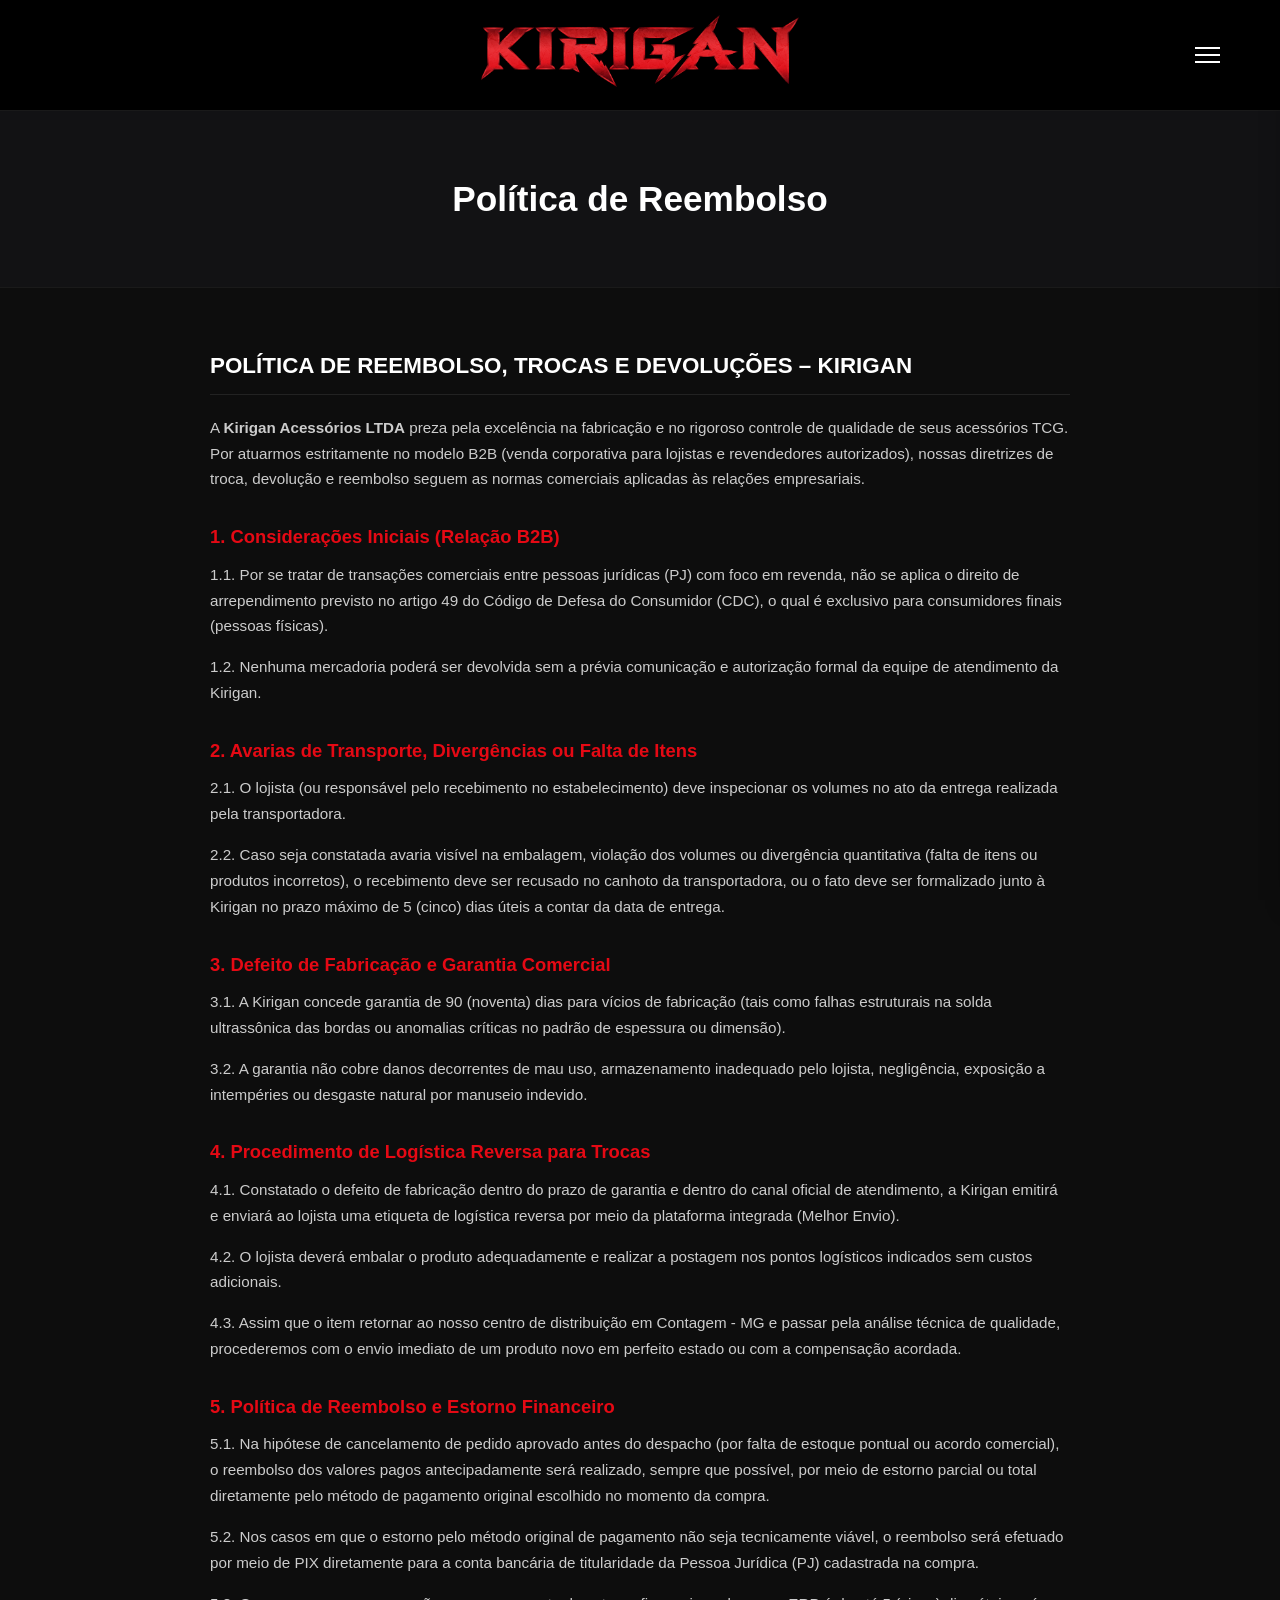
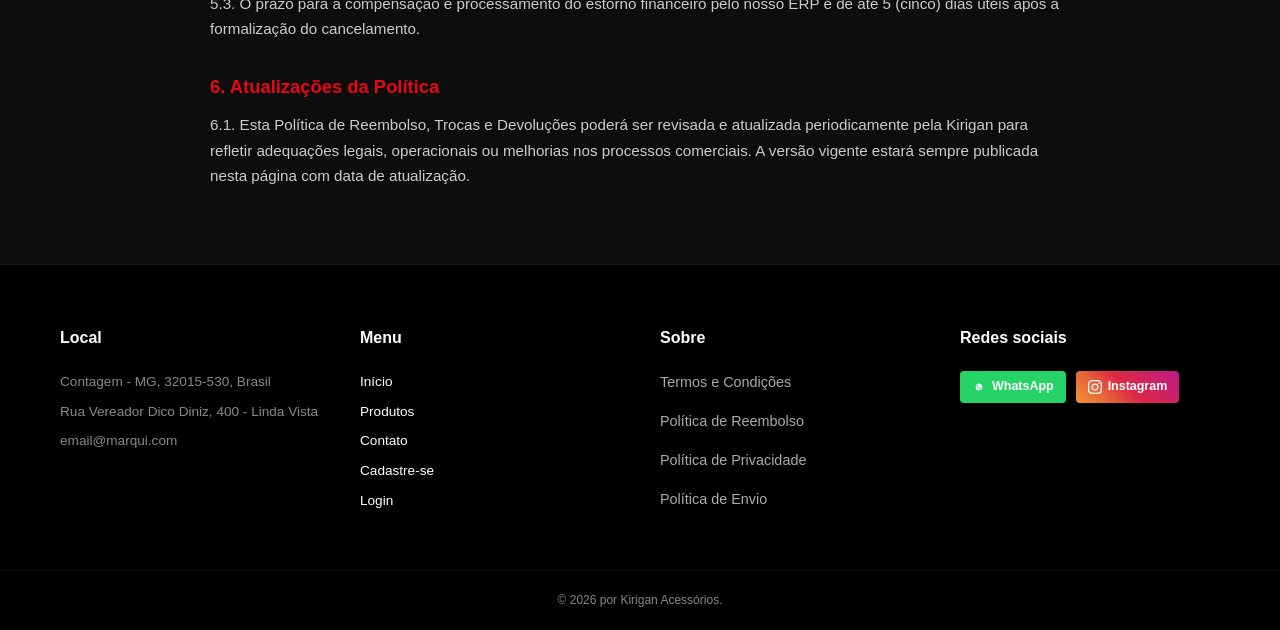
<file: politica-de-reembolso.html>
<!DOCTYPE html>
<html lang="pt-BR">

<head>
  <meta charset="UTF-8">
  <meta name="viewport" content="width=device-width, initial-scale=1.0">
  <title>Política de Reembolso - KIRIGAN</title>
  <link rel="stylesheet" href="src/css/styles.css">
</head>

<body>

  <!-- Header / Nav -->
  <header class="navbar">
    <div class="container nav-container">
      <div class="logo">
        <a href="index.html">
          <img src="src/images/logo.png" alt="Kirigan Logo" class="logo-img-header">
        </a>
      </div>
      <button class="menu-toggle" id="menuToggle" aria-label="Abrir Menu">
        <span></span>
        <span></span>
        <span></span>
      </button>
    </div>
  </header>

  <!-- Side Menu -->
  <div class="side-menu-overlay" id="sideMenuOverlay"></div>
  <aside class="side-menu" id="sideMenu">
    <div class="side-menu-header">
      <img src="src/images/emblema.png" alt="Emblema Kirigan" class="side-menu-emblem">
      <button class="menu-close" id="menuClose" aria-label="Fechar Menu">&times;</button>
    </div>
    <nav class="side-nav">
      <ul>
        <li><a href="index.html">Início</a></li>
        <li class="has-submenu">
          <a href="#" class="submenu-toggle">Produtos <span class="arrow">▼</span></a>
          <ul class="submenu">
            <li><a href="produtos.html?produto=dual-matte">Dual Matte Sleeves</a></li>
            <li><a href="produtos.html?produto=perfect-fit">Perfect Fit</a></li>
            <li><a href="produtos.html?produto=outer-sleeves">Outer Sleeves</a></li>
          </ul>
        </li>
        <li class="has-submenu">
          <a href="#" class="submenu-toggle">Sobre <span class="arrow">▼</span></a>
          <ul class="submenu">
            <li><a href="termos-e-condicoes.html">Termos e Condições</a></li>
            <li><a href="politica-de-reembolso.html">Política de Reembolso</a></li>
            <li><a href="politica-de-privacidade.html">Política de Privacidade</a></li>
            <li><a href="politica-de-envio.html">Política de Envio</a></li>
          </ul>
        </li>
        <li><a href="contato.html">Contato</a></li>
        <li><a href="cadastre-se.html">Cadastre-se</a></li>
        <li><a href="login.html">Login</a></li>
      </ul>
    </nav>
  </aside>

  <!-- Hero Banner da Página -->
  <section class="page-header-banner">
    <div class="container">
      <h1>Política de Reembolso</h1>
    </div>
  </section>

  <!-- Conteúdo Jurídico -->
  <main class="legal-content-section">
    <div class="container legal-container">
      <h2>POLÍTICA DE REEMBOLSO, TROCAS E DEVOLUÇÕES – KIRIGAN</h2>
      <p>A <strong>Kirigan Acessórios LTDA</strong> preza pela excelência na fabricação e no rigoroso controle de
        qualidade de seus acessórios TCG. Por atuarmos estritamente no modelo B2B (venda corporativa para lojistas e
        revendedores autorizados), nossas diretrizes de troca, devolução e reembolso seguem as normas comerciais
        aplicadas às relações empresariais.</p>

      <h3>1. Considerações Iniciais (Relação B2B)</h3>
      <p>1.1. Por se tratar de transações comerciais entre pessoas jurídicas (PJ) com foco em revenda, não se aplica o
        direito de arrependimento previsto no artigo 49 do Código de Defesa do Consumidor (CDC), o qual é exclusivo para
        consumidores finais (pessoas físicas).</p>
      <p>1.2. Nenhuma mercadoria poderá ser devolvida sem a prévia comunicação e autorização formal da equipe de
        atendimento da Kirigan.</p>

      <h3>2. Avarias de Transporte, Divergências ou Falta de Itens</h3>
      <p>2.1. O lojista (ou responsável pelo recebimento no estabelecimento) deve inspecionar os volumes no ato da
        entrega realizada pela transportadora.</p>
      <p>2.2. Caso seja constatada avaria visível na embalagem, violação dos volumes ou divergência quantitativa (falta
        de itens ou produtos incorretos), o recebimento deve ser recusado no canhoto da transportadora, ou o fato deve
        ser formalizado junto à Kirigan no prazo máximo de 5 (cinco) dias úteis a contar da data de entrega.</p>

      <h3>3. Defeito de Fabricação e Garantia Comercial</h3>
      <p>3.1. A Kirigan concede garantia de 90 (noventa) dias para vícios de fabricação (tais como falhas estruturais na
        solda ultrassônica das bordas ou anomalias críticas no padrão de espessura ou dimensão).</p>
      <p>3.2. A garantia não cobre danos decorrentes de mau uso, armazenamento inadequado pelo lojista, negligência,
        exposição a intempéries ou desgaste natural por manuseio indevido.</p>

      <h3>4. Procedimento de Logística Reversa para Trocas</h3>
      <p>4.1. Constatado o defeito de fabricação dentro do prazo de garantia e dentro do canal oficial de atendimento, a
        Kirigan emitirá e enviará ao lojista uma etiqueta de logística reversa por meio da plataforma integrada (Melhor
        Envio).</p>
      <p>4.2. O lojista deverá embalar o produto adequadamente e realizar a postagem nos pontos logísticos indicados sem
        custos adicionais.</p>
      <p>4.3. Assim que o item retornar ao nosso centro de distribuição em Contagem - MG e passar pela análise técnica
        de qualidade, procederemos com o envio imediato de um produto novo em perfeito estado ou com a compensação
        acordada.</p>

      <h3>5. Política de Reembolso e Estorno Financeiro</h3>
      <p>5.1. Na hipótese de cancelamento de pedido aprovado antes do despacho (por falta de estoque pontual ou acordo
        comercial), o reembolso dos valores pagos antecipadamente será realizado, sempre que possível, por meio de
        estorno parcial ou total diretamente pelo método de pagamento original escolhido no momento da compra.</p>
      <p>5.2. Nos casos em que o estorno pelo método original de pagamento não seja tecnicamente viável, o reembolso
        será efetuado por meio de PIX diretamente para a conta bancária de titularidade da Pessoa Jurídica (PJ)
        cadastrada na compra.</p>
      <p>5.3. O prazo para a compensação e processamento do estorno financeiro pelo nosso ERP é de até 5 (cinco) dias
        úteis após a formalização do cancelamento.</p>

      <h3>6. Atualizações da Política</h3>
      <p>6.1. Esta Política de Reembolso, Trocas e Devoluções poderá ser revisada e atualizada periodicamente pela
        Kirigan para refletir adequações legais, operacionais ou melhorias nos processos comerciais. A versão vigente
        estará sempre publicada nesta página com data de atualização.</p>
    </div>
  </main>

  <!-- Footer -->
  <footer class="footer">
    <div class="container footer-grid">

      <div class="footer-col">
        <h4>Local</h4>
        <p>Contagem - MG, 32015-530, Brasil</p>
        <p>Rua Vereador Dico Diniz, 400 - Linda Vista</p>
        <p>email@marqui.com</p>
      </div>

      <div class="footer-col">
        <h4>Menu</h4>
        <ul>
          <li><a href="index.html">Início</a></li>
          <li><a href="produtos.html?produto=dual-matte">Produtos</a></li>
          <li><a href="contato.html">Contato</a></li>
          <li><a href="cadastre-se.html">Cadastre-se</a></li>
          <li><a href="login.html">Login</a></li>
        </ul>
      </div>

      <div class="footer-col">
        <h4>Sobre</h4>
        <ul class="footer-submenu">
          <li><a href="termos-e-condicoes.html">Termos e Condições</a></li>
          <li><a href="politica-de-reembolso.html">Política de Reembolso</a></li>
          <li><a href="politica-de-privacidade.html">Política de Privacidade</a></li>
          <li><a href="politica-de-envio.html">Política de Envio</a></li>
        </ul>
      </div>

      <div class="footer-col">
        <h4>Redes sociais</h4>
        <div class="footer-social-badges">
          <a href="https://wa.me/553187849663?text=Olá,%20gostaria%20de%20mais%20informações." target="_blank"
            class="footer-badge-btn footer-badge-whatsapp" aria-label="WhatsApp">
            <svg width="14" height="14" viewBox="0 0 24 24" fill="currentColor">
              <path
                d="M12.031 6.172c-3.181 0-5.767 2.586-5.768 5.766-.001 1.298.38 2.27 1.019 3.287l-.582 2.128 2.182-.573c.978.58 1.911.928 3.145.929 3.178 0 5.767-2.587 5.768-5.766.001-3.187-2.575-5.77-5.764-5.771zm3.392 8.244c-.144.405-.837.774-1.17.824-.299.045-.677.063-1.092-.069-.252-.08-.575-.187-.988-.365-1.739-.751-2.874-2.502-2.961-2.617-.087-.116-.708-.94-.708-1.793s.448-1.273.607-1.446c.159-.173.346-.217.462-.217l.332.006c.106.005.249-.04.39.298.144.347.491 1.2.534 1.287.043.087.072.188.014.304-.058.116-.087.188-.173.289l-.26.304c-.087.086-.177.18-.076.354.101.174.449.741.964 1.201.662.591 1.221.774 1.394.86s.274.072.376-.043c.101-.116.433-.506.549-.68.116-.173.231-.145.39-.087s1.011.477 1.184.564.289.13.332.202c.045.072.045.419-.1.824z" />
            </svg>
            WhatsApp
          </a>
          <a href="https://www.instagram.com/kirigan.acessorios/" target="_blank"
            class="footer-badge-btn footer-badge-instagram" aria-label="Instagram">
            <svg width="14" height="14" viewBox="0 0 24 24" fill="currentColor">
              <path
                d="M12 2.163c3.204 0 3.584.012 4.85.07 3.252.148 4.771 1.691 4.919 4.919.058 1.265.069 1.645.069 4.849 0 3.205-.012 3.584-.069 4.849-.149 3.225-1.664 4.771-4.919 4.919-1.266.058-1.644.07-4.85.07-3.204 0-3.584-.012-4.849-.07-3.26-.149-4.771-1.699-4.919-4.92-.058-1.265-.07-1.644-.07-4.849 0-3.204.013-3.583.07-4.849.149-3.227 1.664-4.771 4.919-4.919 1.266-.057 1.645-.069 4.849-.069zm0-2.163c-3.259 0-3.667.014-4.947.072-4.358.2-6.78 2.618-6.98 6.98-.059 1.281-.073 1.689-.073 4.948 0 3.259.014 3.668.072 4.948.2 4.358 2.618 6.78 6.98 6.98 1.281.058 1.689.072 4.948.072 3.259 0 3.668-.014 4.948-.072 4.354-.2 6.782-2.618 6.979-6.98.059-1.28.073-1.689.073-4.948 0-3.259-.014-3.667-.072-4.947-.196-4.354-2.617-6.78-6.979-6.98-1.281-.059-1.69-.073-4.949-.073zm0 5.838c-3.403 0-6.162 2.759-6.162 6.162s2.759 6.163 6.162 6.163 6.162-2.759 6.162-6.163c0-3.403-2.759-6.162-6.162-6.162zm0 10.162c-2.209 0-4-1.79-4-4 0-2.209 1.791-4 4-4s4 1.791 4 4c0 2.21-1.791 4-4 4zm6.406-11.845c-.796 0-1.441.645-1.441 1.44s.645 1.44 1.441 1.44c.795 0 1.439-.645 1.439-1.44s-.644-1.44-1.439-1.44z" />
            </svg>
            Instagram
          </a>
        </div>
      </div>

    </div>

    <!-- Esta div fica fora do grid, ocupando 100% da largura e centralizada -->
    <div class="footer-bottom">
      <p>&copy; 2026 por Kirigan Acessórios.</p>
    </div>
  </footer>

  <script src="src/script/script.js"></script>
</body>

</html>
</file>
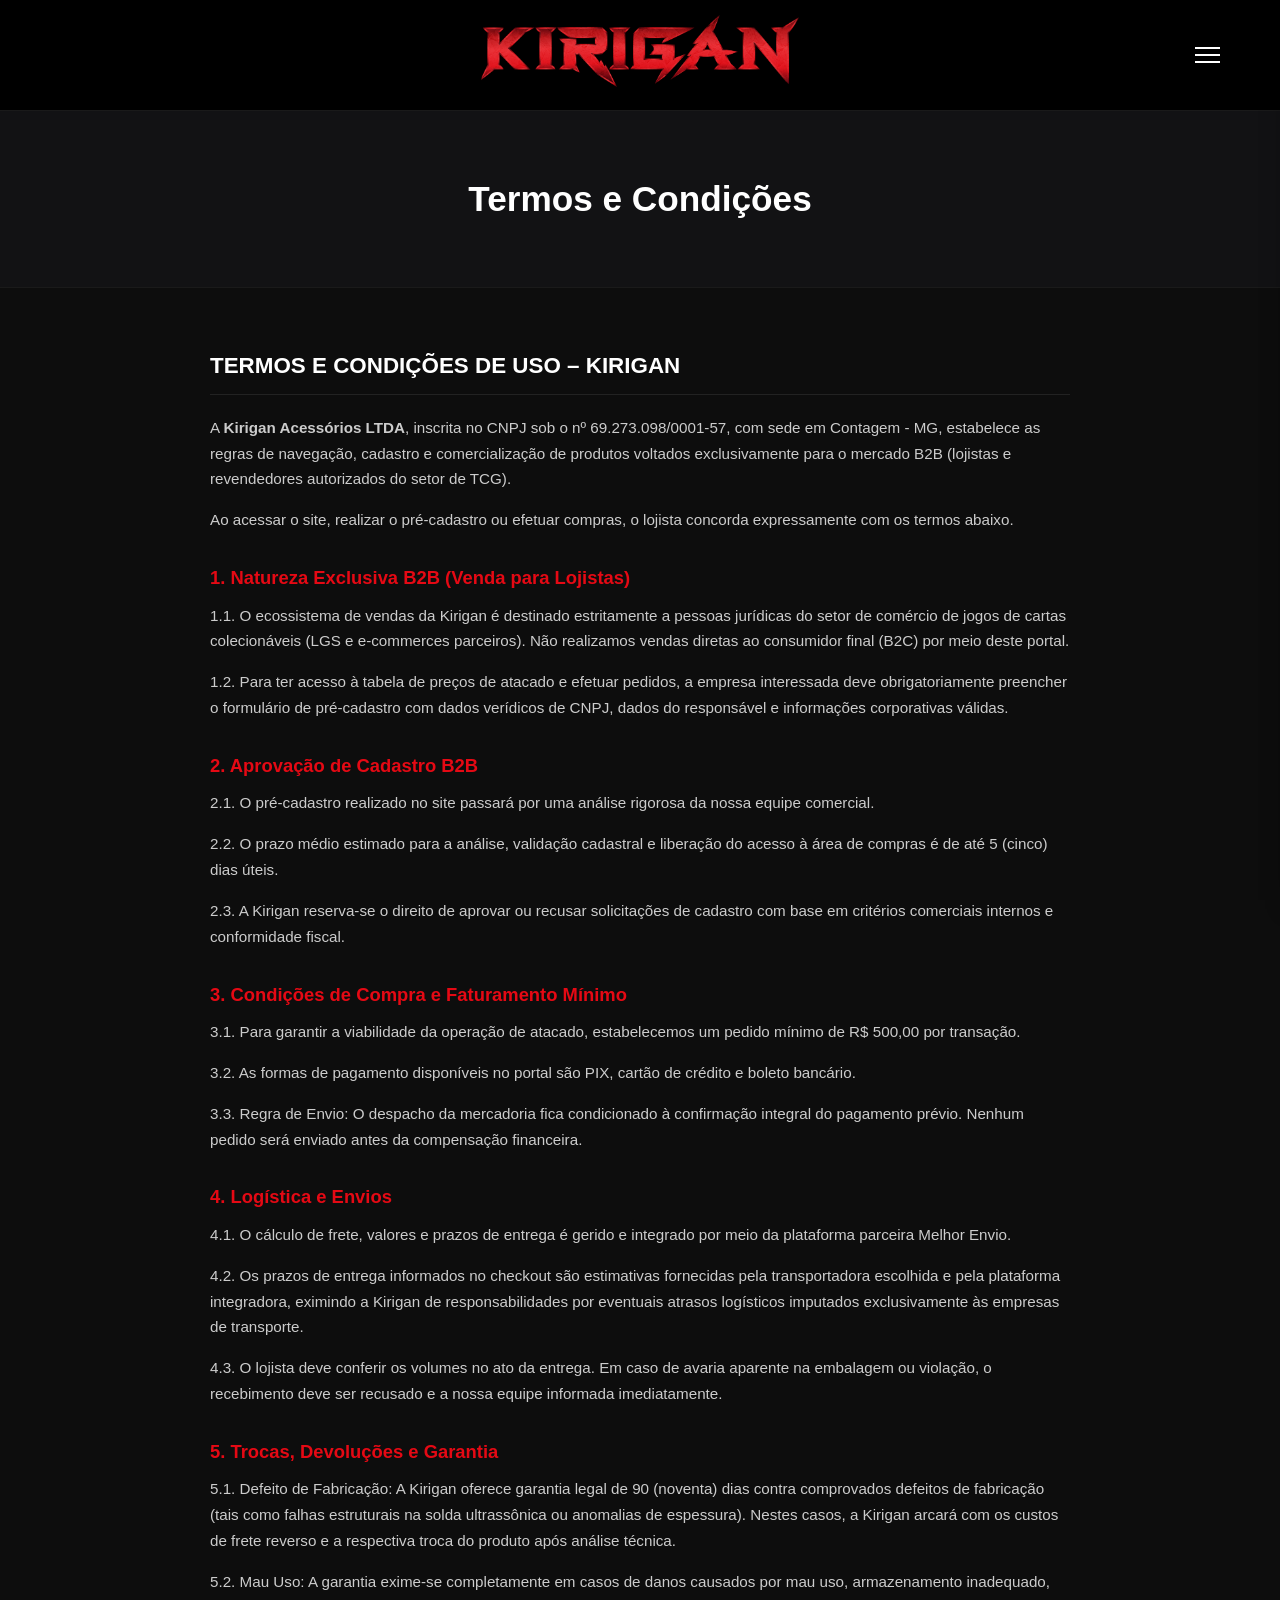
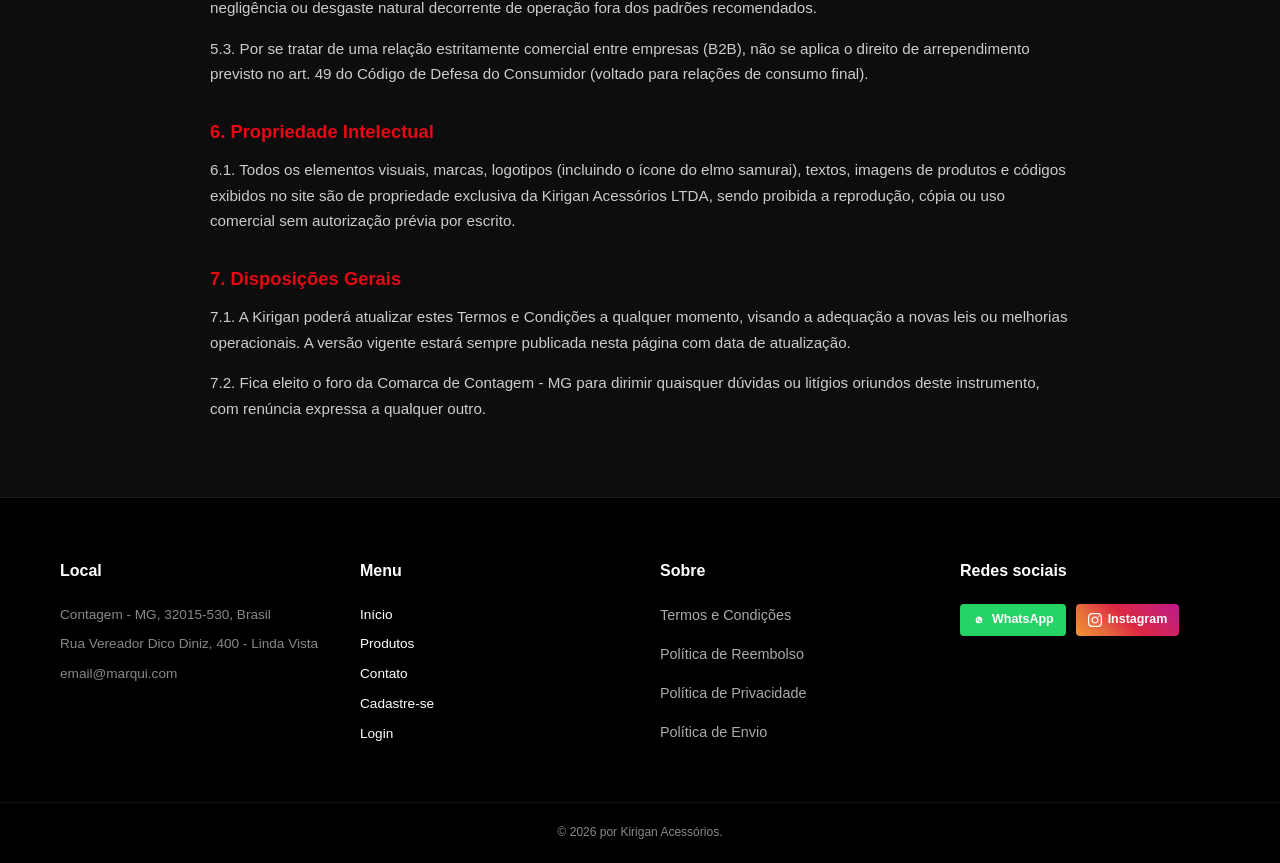
<file: termos-e-condicoes.html>
<!DOCTYPE html>
<html lang="pt-BR">

<head>
  <meta charset="UTF-8">
  <meta name="viewport" content="width=device-width, initial-scale=1.0">
  <title>Termos e Condições - KIRIGAN</title>
  <link rel="stylesheet" href="src/css/styles.css">
</head>

<body>

  <!-- Header / Nav -->
  <header class="navbar">
    <div class="container nav-container">
      <div class="logo">
        <a href="index.html">
          <img src="src/images/logo.png" alt="Kirigan Logo" class="logo-img-header">
        </a>
      </div>
      <button class="menu-toggle" id="menuToggle" aria-label="Abrir Menu">
        <span></span>
        <span></span>
        <span></span>
      </button>
    </div>
  </header>

  <!-- Side Menu (Menu Lateral com Sub-menu) -->
  <div class="side-menu-overlay" id="sideMenuOverlay"></div>
  <aside class="side-menu" id="sideMenu">
    <div class="side-menu-header">
      <img src="src/images/emblema.png" alt="Emblema Kirigan" class="side-menu-emblem">
      <button class="menu-close" id="menuClose" aria-label="Fechar Menu">&times;</button>
    </div>
    <nav class="side-nav">
      <ul>
        <li><a href="index.html">Início</a></li>
        <li class="has-submenu">
          <a href="#" class="submenu-toggle">Produtos <span class="arrow">▼</span></a>
          <ul class="submenu">
            <li><a href="produtos.html?produto=dual-matte">Dual Matte Sleeves</a></li>
            <li><a href="produtos.html?produto=perfect-fit">Perfect Fit</a></li>
            <li><a href="produtos.html?produto=outer-sleeves">Outer Sleeves</a></li>
          </ul>
        </li>
        <li class="has-submenu">
          <a href="#" class="submenu-toggle">Sobre <span class="arrow">▼</span></a>
          <ul class="submenu">
            <li><a href="termos-e-condicoes.html">Termos e Condições</a></li>
            <li><a href="politica-de-reembolso.html">Política de Reembolso</a></li>
            <li><a href="politica-de-privacidade.html">Política de Privacidade</a></li>
            <li><a href="politica-de-envio.html">Política de Envio</a></li>
          </ul>
        </li>
        <li><a href="contato.html">Contato</a></li>
        <li><a href="cadastre-se.html">Cadastre-se</a></li>
        <li><a href="login.html">Login</a></li>
      </ul>
    </nav>
  </aside>

  <!-- Hero Banner da Página -->
  <section class="page-header-banner">
    <div class="container">
      <h1>Termos e Condições</h1>
    </div>
  </section>

  <!-- Conteúdo Jurídico -->
  <main class="legal-content-section">
    <div class="container legal-container">
      <h2>TERMOS E CONDIÇÕES DE USO – KIRIGAN</h2>
      <p>A <strong>Kirigan Acessórios LTDA</strong>, inscrita no CNPJ sob o nº 69.273.098/0001-57, com sede em Contagem
        - MG, estabelece as regras de navegação, cadastro e comercialização de produtos voltados exclusivamente para o
        mercado B2B (lojistas e revendedores autorizados do setor de TCG).</p>
      <p>Ao acessar o site, realizar o pré-cadastro ou efetuar compras, o lojista concorda expressamente com os termos
        abaixo.</p>

      <h3>1. Natureza Exclusiva B2B (Venda para Lojistas)</h3>
      <p>1.1. O ecossistema de vendas da Kirigan é destinado estritamente a pessoas jurídicas do setor de comércio de
        jogos de cartas colecionáveis (LGS e e-commerces parceiros). Não realizamos vendas diretas ao consumidor final
        (B2C) por meio deste portal.</p>
      <p>1.2. Para ter acesso à tabela de preços de atacado e efetuar pedidos, a empresa interessada deve
        obrigatoriamente preencher o formulário de pré-cadastro com dados verídicos de CNPJ, dados do responsável e
        informações corporativas válidas.</p>

      <h3>2. Aprovação de Cadastro B2B</h3>
      <p>2.1. O pré-cadastro realizado no site passará por uma análise rigorosa da nossa equipe comercial.</p>
      <p>2.2. O prazo médio estimado para a análise, validação cadastral e liberação do acesso à área de compras é de
        até 5 (cinco) dias úteis.</p>
      <p>2.3. A Kirigan reserva-se o direito de aprovar ou recusar solicitações de cadastro com base em critérios
        comerciais internos e conformidade fiscal.</p>

      <h3>3. Condições de Compra e Faturamento Mínimo</h3>
      <p>3.1. Para garantir a viabilidade da operação de atacado, estabelecemos um pedido mínimo de R$ 500,00 por
        transação.</p>
      <p>3.2. As formas de pagamento disponíveis no portal são PIX, cartão de crédito e boleto bancário.</p>
      <p>3.3. Regra de Envio: O despacho da mercadoria fica condicionado à confirmação integral do pagamento prévio.
        Nenhum pedido será enviado antes da compensação financeira.</p>

      <h3>4. Logística e Envios</h3>
      <p>4.1. O cálculo de frete, valores e prazos de entrega é gerido e integrado por meio da plataforma parceira
        Melhor Envio.</p>
      <p>4.2. Os prazos de entrega informados no checkout são estimativas fornecidas pela transportadora escolhida e
        pela plataforma integradora, eximindo a Kirigan de responsabilidades por eventuais atrasos logísticos imputados
        exclusivamente às empresas de transporte.</p>
      <p>4.3. O lojista deve conferir os volumes no ato da entrega. Em caso de avaria aparente na embalagem ou violação,
        o recebimento deve ser recusado e a nossa equipe informada imediatamente.</p>

      <h3>5. Trocas, Devoluções e Garantia</h3>
      <p>5.1. Defeito de Fabricação: A Kirigan oferece garantia legal de 90 (noventa) dias contra comprovados defeitos
        de fabricação (tais como falhas estruturais na solda ultrassônica ou anomalias de espessura). Nestes casos, a
        Kirigan arcará com os custos de frete reverso e a respectiva troca do produto após análise técnica.</p>
      <p>5.2. Mau Uso: A garantia exime-se completamente em casos de danos causados por mau uso, armazenamento
        inadequado, negligência ou desgaste natural decorrente de operação fora dos padrões recomendados.</p>
      <p>5.3. Por se tratar de uma relação estritamente comercial entre empresas (B2B), não se aplica o direito de
        arrependimento previsto no art. 49 do Código de Defesa do Consumidor (voltado para relações de consumo final).
      </p>

      <h3>6. Propriedade Intelectual</h3>
      <p>6.1. Todos os elementos visuais, marcas, logotipos (incluindo o ícone do elmo samurai), textos, imagens de
        produtos e códigos exibidos no site são de propriedade exclusiva da Kirigan Acessórios LTDA, sendo proibida a
        reprodução, cópia ou uso comercial sem autorização prévia por escrito.</p>

      <h3>7. Disposições Gerais</h3>
      <p>7.1. A Kirigan poderá atualizar estes Termos e Condições a qualquer momento, visando a adequação a novas leis
        ou melhorias operacionais. A versão vigente estará sempre publicada nesta página com data de atualização.</p>
      <p>7.2. Fica eleito o foro da Comarca de Contagem - MG para dirimir quaisquer dúvidas ou litígios oriundos deste
        instrumento, com renúncia expressa a qualquer outro.</p>
    </div>
  </main>

  <!-- Footer -->
  <footer class="footer">
    <div class="container footer-grid">

      <div class="footer-col">
        <h4>Local</h4>
        <p>Contagem - MG, 32015-530, Brasil</p>
        <p>Rua Vereador Dico Diniz, 400 - Linda Vista</p>
        <p>email@marqui.com</p>
      </div>

      <div class="footer-col">
        <h4>Menu</h4>
        <ul>
          <li><a href="index.html">Início</a></li>
          <li><a href="produtos.html?produto=dual-matte">Produtos</a></li>
          <li><a href="contato.html">Contato</a></li>
          <li><a href="cadastre-se.html">Cadastre-se</a></li>
          <li><a href="login.html">Login</a></li>
        </ul>
      </div>

      <div class="footer-col">
        <h4>Sobre</h4>
        <ul class="footer-submenu">
          <li><a href="termos-e-condicoes.html">Termos e Condições</a></li>
          <li><a href="politica-de-reembolso.html">Política de Reembolso</a></li>
          <li><a href="politica-de-privacidade.html">Política de Privacidade</a></li>
          <li><a href="politica-de-envio.html">Política de Envio</a></li>
        </ul>
      </div>

      <div class="footer-col">
        <h4>Redes sociais</h4>
        <div class="footer-social-badges">
          <a href="https://wa.me/553187849663?text=Olá,%20gostaria%20de%20mais%20informações." target="_blank"
            class="footer-badge-btn footer-badge-whatsapp" aria-label="WhatsApp">
            <svg width="14" height="14" viewBox="0 0 24 24" fill="currentColor">
              <path
                d="M12.031 6.172c-3.181 0-5.767 2.586-5.768 5.766-.001 1.298.38 2.27 1.019 3.287l-.582 2.128 2.182-.573c.978.58 1.911.928 3.145.929 3.178 0 5.767-2.587 5.768-5.766.001-3.187-2.575-5.77-5.764-5.771zm3.392 8.244c-.144.405-.837.774-1.17.824-.299.045-.677.063-1.092-.069-.252-.08-.575-.187-.988-.365-1.739-.751-2.874-2.502-2.961-2.617-.087-.116-.708-.94-.708-1.793s.448-1.273.607-1.446c.159-.173.346-.217.462-.217l.332.006c.106.005.249-.04.39.298.144.347.491 1.2.534 1.287.043.087.072.188.014.304-.058.116-.087.188-.173.289l-.26.304c-.087.086-.177.18-.076.354.101.174.449.741.964 1.201.662.591 1.221.774 1.394.86s.274.072.376-.043c.101-.116.433-.506.549-.68.116-.173.231-.145.39-.087s1.011.477 1.184.564.289.13.332.202c.045.072.045.419-.1.824z" />
            </svg>
            WhatsApp
          </a>
          <a href="https://www.instagram.com/kirigan.acessorios/" target="_blank"
            class="footer-badge-btn footer-badge-instagram" aria-label="Instagram">
            <svg width="14" height="14" viewBox="0 0 24 24" fill="currentColor">
              <path
                d="M12 2.163c3.204 0 3.584.012 4.85.07 3.252.148 4.771 1.691 4.919 4.919.058 1.265.069 1.645.069 4.849 0 3.205-.012 3.584-.069 4.849-.149 3.225-1.664 4.771-4.919 4.919-1.266.058-1.644.07-4.85.07-3.204 0-3.584-.012-4.849-.07-3.26-.149-4.771-1.699-4.919-4.92-.058-1.265-.07-1.644-.07-4.849 0-3.204.013-3.583.07-4.849.149-3.227 1.664-4.771 4.919-4.919 1.266-.057 1.645-.069 4.849-.069zm0-2.163c-3.259 0-3.667.014-4.947.072-4.358.2-6.78 2.618-6.98 6.98-.059 1.281-.073 1.689-.073 4.948 0 3.259.014 3.668.072 4.948.2 4.358 2.618 6.78 6.98 6.98 1.281.058 1.689.072 4.948.072 3.259 0 3.668-.014 4.948-.072 4.354-.2 6.782-2.618 6.979-6.98.059-1.28.073-1.689.073-4.948 0-3.259-.014-3.667-.072-4.947-.196-4.354-2.617-6.78-6.979-6.98-1.281-.059-1.69-.073-4.949-.073zm0 5.838c-3.403 0-6.162 2.759-6.162 6.162s2.759 6.163 6.162 6.163 6.162-2.759 6.162-6.163c0-3.403-2.759-6.162-6.162-6.162zm0 10.162c-2.209 0-4-1.79-4-4 0-2.209 1.791-4 4-4s4 1.791 4 4c0 2.21-1.791 4-4 4zm6.406-11.845c-.796 0-1.441.645-1.441 1.44s.645 1.44 1.441 1.44c.795 0 1.439-.645 1.439-1.44s-.644-1.44-1.439-1.44z" />
            </svg>
            Instagram
          </a>
        </div>
      </div>

    </div>

    <!-- Esta div fica fora do grid, ocupando 100% da largura e centralizada -->
    <div class="footer-bottom">
      <p>&copy; 2026 por Kirigan Acessórios.</p>
    </div>
  </footer>

  <script src="src/script/script.js"></script>
</body>

</html>
</file>
<file: src/css/styles.css>
/* RESET & BASE STYLES */
* {
  margin: 0;
  padding: 0;
  box-sizing: border-box;
  font-family: 'Segoe UI', Tahoma, Geneva, Verdana, sans-serif;
}

body {
  background-color: #0d0d0d;
  color: #ffffff;
  line-height: 1.6;
}

.container {
  max-width: 1200px;
  margin: 0 auto;
  padding: 0 20px;
}

/* NAVBAR */
.navbar {
  background-color: #000000;
  padding: 15px 0;
  border-bottom: 1px solid #1a1a1a;
  position: sticky;
  top: 0;
  z-index: 100;
}

.nav-container {
  position: relative;
  display: flex;
  justify-content: center;
  align-items: center;
}

.logo {
  text-align: center;
}

.logo a {
  display: inline-block;
  text-decoration: none;
}

.logo-img-header {
  height: 72px;
  width: auto;
  display: block;
  object-fit: contain;
}

.menu-toggle {
  position: absolute;
  right: 20px;
  background: none;
  border: none;
  cursor: pointer;
  display: flex;
  flex-direction: column;
  gap: 5px;
}

.menu-toggle span {
  display: block;
  width: 25px;
  height: 2px;
  background-color: #ffffff;
}

/* SIDE MENU (MENU LATERAL E SUB-MENU) */
.side-menu-overlay {
  position: fixed;
  top: 0;
  left: 0;
  width: 100%;
  height: 100%;
  background-color: rgba(0, 0, 0, 0.6);
  opacity: 0;
  visibility: hidden;
  transition: opacity 0.3s ease, visibility 0.3s ease;
  z-index: 998;
}

.side-menu-overlay.active {
  opacity: 1;
  visibility: visible;
}

.side-menu {
  position: fixed;
  top: 0;
  right: -320px;
  width: 300px;
  height: 100%;
  background-color: #000000;
  border-left: 1px solid #1a1a1a;
  box-shadow: -5px 0 25px rgba(0, 0, 0, 0.8);
  transition: right 0.4s cubic-bezier(0.77, 0, 0.175, 1);
  z-index: 999;
  display: flex;
  flex-direction: column;
  padding: 30px;
  overflow-y: auto;
}

.side-menu.active {
  right: 0;
}

.side-menu-header {
  display: flex;
  justify-content: space-between;
  align-items: center;
  margin-bottom: 30px;
}

.side-menu-emblem {
  height: 32px;
  width: auto;
  object-fit: contain;
}

.menu-close {
  background: none;
  border: none;
  color: #ffffff;
  font-size: 2.2rem;
  cursor: pointer;
  transition: color 0.3s;
  line-height: 1;
}

.menu-close:hover {
  color: #e50914;
}

.side-nav ul {
  list-style: none;
  display: flex;
  flex-direction: column;
  gap: 15px;
}

.side-nav ul li a {
  position: relative;
  color: #ffffff;
  text-decoration: none;
  font-size: 1.1rem;
  font-weight: 500;
  display: inline-block;
  transition: color 0.3s;
}

.side-nav ul li a:hover {
  color: #ffffff;
}

.side-nav ul li a::after {
  content: '';
  position: absolute;
  left: 0;
  bottom: -4px;
  width: 0;
  height: 2px;
  background-color: #ffffff;
  transition: width 0.3s ease-in-out;
}

.side-nav ul li a:hover::after {
  width: 100%;
}

/* SUB-MENU ESTILOS */
.has-submenu {
  position: relative;
}

.submenu-toggle {
  display: flex !important;
  align-items: center;
  justify-content: space-between;
  width: 100%;
}

.submenu-toggle .arrow {
  font-size: 0.7rem;
  margin-left: 10px;
  transition: transform 0.3s ease;
}

.has-submenu.open .arrow {
  transform: rotate(180deg);
}

.submenu {
  max-height: 0;
  overflow: hidden;
  transition: max-height 0.4s ease, padding 0.3s ease;
  display: flex;
  flex-direction: column;
  gap: 10px !important;
  padding-left: 15px;
  margin-top: 5px;
  border-left: 2px solid #e50914;
}

.has-submenu.open .submenu {
  max-height: 300px;
  padding-top: 8px;
  padding-bottom: 8px;
}

.submenu li a {
  font-size: 0.92rem !important;
  color: #aaaaaa !important;
}

.submenu li a:hover {
  color: #e50914 !important;
}

/* HERO SECTION */
.hero {
  position: relative;
  height: 75vh;
  min-height: 500px;
  display: flex;
  align-items: center;
  justify-content: center;
  text-align: center;
  overflow: hidden;
}

.hero-bg {
  position: absolute;
  top: 0;
  left: 0;
  width: 100%;
  height: 100%;
}

.hero-bg img {
  width: 100%;
  height: 100%;
  object-fit: cover;
}

.hero-overlay {
  position: absolute;
  top: 0;
  left: 0;
  width: 100%;
  height: 100%;
}

.hero-content {
  position: relative;
  z-index: 2;
  display: flex;
  flex-direction: column;
  align-items: center;
}

.hero-brand-stack {
  display: flex;
  flex-direction: column;
  align-items: center;
  gap: 12px;
  margin-bottom: 10px;
}

.hero-logo-top {
  height: 58px;
  width: auto;
  object-fit: contain;
  filter: drop-shadow(0 0 12px rgba(229, 9, 20, 0.5));
}

.hero-emblem {
  height: 58px;
  width: auto;
  object-fit: contain;
  filter: drop-shadow(0 0 10px rgba(229, 9, 20, 0.6));
}

.hero-content h2 {
  font-size: 3.2rem;
  font-weight: 900;
  text-transform: uppercase;
  letter-spacing: 1px;
  line-height: 1.2;
  margin-top: 5px;
  text-shadow: 0 0 15px rgba(229, 9, 20, 0.5);
}

/* ABOUT SECTION */
.about-section {
  padding: 80px 0;
  background-color: #0b0b0b;
}

.about-grid {
  display: grid;
  grid-template-columns: 1fr 1fr;
  gap: 50px;
  align-items: center;
}

.about-text h2 {
  font-size: 2.5rem;
  line-height: 1.2;
  margin-bottom: 25px;
}

.about-text p {
  color: #cccccc;
  font-size: 1.05rem;
  margin-bottom: 40px;
  max-width: 500px;
}

.stats-grid {
  display: grid;
  grid-template-columns: repeat(3, 1fr);
  gap: 20px;
}

.stat-item h3 {
  color: #e50914;
  font-size: 2rem;
  font-weight: 800;
}

.stat-item p {
  color: #888888;
  font-size: 0.9rem;
  margin-top: 5px;
}

.about-gallery .main-image-box {
  width: 100%;
  height: 350px;
  background-color: #1a1a1a;
  border-radius: 4px;
  overflow: hidden;
  border: 1px solid #333;
}

.about-gallery .main-image-box img {
  width: 100%;
  height: 100%;
  object-fit: cover;
}

.thumbs-grid {
  display: flex;
  gap: 15px;
  margin-top: 15px;
}

.thumbs-grid img {
  width: 70px;
  height: 70px;
  object-fit: cover;
  border-radius: 4px;
  cursor: pointer;
  opacity: 0.6;
  border: 1px solid transparent;
  transition: all 0.3s ease;
}

.thumbs-grid img.active,
.thumbs-grid img:hover {
  opacity: 1;
  border-color: #e50914;
}

/* PRODUCTS SECTION */
.products-section {
  padding: 80px 0;
  background-color: #050505;
  text-align: center;
}

.section-header h2 {
  font-size: 2.2rem;
  letter-spacing: 2px;
}

.red-line {
  width: 60px;
  height: 2px;
  background-color: #e50914;
  border: none;
  margin: 15px auto;
}

.section-header p {
  color: #aaaaaa;
  margin-bottom: 50px;
}

.cards-grid {
  display: grid;
  grid-template-columns: repeat(3, 1fr);
  gap: 30px;
}

.card {
  background: #121214;
  border: 1px solid #261113;
  border-radius: 8px;
  padding: 25px;
  display: flex;
  flex-direction: column;
  align-items: center;
  transition: transform 0.3s ease, border-color 0.3s ease;
}

.card:hover {
  transform: translateY(-5px);
  border-color: #e50914;
}

.card-img {
  width: 100%;
  height: 220px;
  margin-bottom: 20px;
  border-radius: 4px;
  overflow: hidden;
}

.card-img img {
  width: 100%;
  height: 100%;
  object-fit: cover;
}

.card h3 {
  font-size: 1.4rem;
  margin-bottom: 15px;
}

.card p {
  color: #888888;
  font-size: 0.95rem;
  margin-bottom: 25px;
  flex-grow: 1;
}

.btn-secondary {
  display: inline-block;
  padding: 10px 25px;
  background-color: #222226;
  color: #ffffff;
  text-decoration: none;
  border-radius: 4px;
  font-size: 0.85rem;
  transition: background-color 0.3s;
}

.btn-secondary:hover {
  background-color: #333338;
}

/* CTA BANNERS */
.cta-banner {
  padding: 60px 20px;
  text-align: center;
}

.red-banner {
  background-color: #80090e;
}

.dark-banner {
  background-color: #0d0d0d;
}

.cta-banner h2 {
  font-size: 2rem;
  margin-bottom: 15px;
}

.cta-banner p {
  max-width: 700px;
  margin: 0 auto 25px auto;
  color: #dddddd;
}

.highlight-red {
  color: #e50914 !important;
  font-weight: 600;
  font-size: 1.2rem;
  margin-bottom: 5px !important;
}

.brand-sub {
  color: #888888;
  letter-spacing: 2px;
  font-size: 0.9rem;
}

.btn-main {
  display: inline-block;
  background-color: #e50914;
  color: #ffffff;
  padding: 12px 30px;
  text-decoration: none;
  font-size: 0.9rem;
  font-weight: 700;
  border-radius: 2px;
  margin-top: 10px;
  transition: background-color 0.3s;
}

.btn-main:hover {
  background-color: #b30710;
}

/* FOOTER */
.footer {
  background-color: #000000;
  padding: 60px 0 20px 0;
  border-top: 1px solid #1a1a1a;
  color: #888888;
  font-size: 0.85rem;
}

.footer-grid {
  display: grid;
  grid-template-columns: repeat(4, 1fr);
  gap: 40px;
  margin-bottom: 50px;
}

.footer-col h4 {
  color: #ffffff;
  margin-bottom: 20px;
  font-size: 1rem;
}

.footer-col p {
  margin-bottom: 8px;
}

.footer-col ul {
  list-style: none;
}

.footer-col ul li {
  margin-bottom: 8px;
}

.footer-col a {
  color: #ffffff;
  text-decoration: none;
  transition: color 0.3s;
}

.footer-col a:hover {
  color: #ffffff;
}

.social-links {
  display: flex;
  gap: 15px;
}

.footer-bottom {
  text-align: center;
  padding-top: 20px;
  margin-top: 30px;
  border-top: 1px solid #111111;
  font-size: 0.75rem;
  width: 100%;
}

.footer-bottom p {
  width: 100%;
  text-align: center;
}

/* PÁGINAS JURÍDICAS / INSTITUCIONAIS */
.page-header-banner {
  background-color: #121214;
  padding: 60px 0;
  text-align: center;
  border-bottom: 1px solid #1a1a1a;
}

.page-header-banner h1 {
  font-size: 2.2rem;
  color: #ffffff;
}

.legal-content-section {
  padding: 60px 0;
  background-color: #0d0d0d;
}

.legal-container {
  max-width: 900px;
  color: #cccccc;
}

.legal-container h2 {
  font-size: 1.4rem;
  color: #ffffff;
  margin-bottom: 20px;
  border-bottom: 1px solid #222;
  padding-bottom: 10px;
}

.legal-container h3 {
  font-size: 1.15rem;
  color: #e50914;
  margin-top: 30px;
  margin-bottom: 10px;
}

.legal-container p {
  margin-bottom: 15px;
  font-size: 0.95rem;
  line-height: 1.7;
}

.legal-container ul {
  margin-left: 20px;
  margin-bottom: 20px;
}

.legal-container ul li {
  margin-bottom: 8px;
  font-size: 0.95rem;
}

/* RESPONSIVE DESIGN */
@media (max-width: 770px) {

  .about-grid,
  .cards-grid,
  .footer-grid {
    grid-template-columns: 1fr;
  }

  .hero-content h2 {
    font-size: 2rem;
  }

  .stats-grid {
    grid-template-columns: 1fr 1fr 1fr;
    text-align: center;
  }

  .logo-img-header {
    height: 45px;
    max-width: 65vw;
  }

  .form-row {
    grid-template-columns: 1fr;
  }

  .form-group.full-width {
    grid-column: span 1;
  }

  .register-card-box {
    padding: 20px;
  }
}

/* SUB-MENU DO RODAPÉ */
.footer-submenu {
  list-style: none;
  display: flex;
  flex-direction: column;
  gap: 8px;
}

.footer-submenu li a {
  color: #aaaaaa;
  font-size: 0.9rem;
  text-decoration: none;
  transition: color 0.3s;
}

.footer-submenu li a:hover {
  color: #e50914;
}

/* --- ESTILOS DA PÁGINA DE CADASTRO (PORTAL LOJISTAS) --- */
.register-section {
  padding: 60px 20px;
  background-color: #0d0d0d;
  display: flex;
  justify-content: center;
  align-items: center;
  min-height: calc(75vh - 100px);
}

.register-card-box {
  background-color: #121214;
  border: 1px solid #261113;
  border-radius: 12px;
  padding: 40px;
  max-width: 800px;
  width: 100%;
  margin: 0 auto;
  box-shadow: 0 10px 30px rgba(0, 0, 0, 0.6);
}

.register-card-header {
  text-align: center;
  margin-bottom: 35px;
}

.register-card-header h2 {
  font-size: 2rem;
  color: #ffffff;
  text-transform: uppercase;
  letter-spacing: 1px;
}

.register-card-header p {
  color: #aaaaaa;
  font-size: 0.95rem;
  margin-top: 5px;
}

.register-form {
  display: flex;
  flex-direction: column;
  gap: 20px;
}

.form-row {
  display: grid;
  grid-template-columns: 1fr 1fr;
  gap: 20px;
}

.form-group {
  display: flex;
  flex-direction: column;
  gap: 8px;
}

.form-group.full-width {
  grid-column: span 2;
}

.form-group label {
  color: #dddddd;
  font-size: 0.9rem;
  font-weight: 500;
}

.input-wrapper {
  position: relative;
  display: flex;
  align-items: center;
}

.input-wrapper input {
  width: 100%;
  background-color: #1a1a1e;
  border: 1px solid #333338;
  border-radius: 6px;
  padding: 12px 15px;
  padding-right: 45px;
  color: #ffffff;
  font-size: 0.95rem;
  transition: border-color 0.3s, box-shadow 0.3s;
}

.input-wrapper input:focus {
  outline: none;
  border-color: #e50914;
  box-shadow: 0 0 8px rgba(229, 9, 20, 0.3);
}

.input-icon {
  position: absolute;
  right: 15px;
  font-size: 1rem;
  pointer-events: none;
  opacity: 0.7;
}

.form-submit {
  margin-top: 10px;
}

.full-btn {
  width: 100%;
  text-align: center;
  padding: 14px;
  font-size: 1rem;
  border-radius: 6px;
  cursor: pointer;
  border: none;
}

/* Responsividade do Formulário */
@media (max-width: 768px) {
  .form-row {
    grid-template-columns: 1fr;
  }

  .form-group.full-width {
    grid-column: span 1;
  }

  .register-card-box {
    padding: 20px;
  }
}

/* =========================================================
   ESTILOS COMPLETOS DA PÁGINA DE PRODUTOS
========================================================= */
.product-page-section {
  padding: 40px 0 80px 0;
  background-color: #0d0d0d;
}

.product-breadcrumb-nav {
  display: flex;
  justify-content: flex-end;
  align-items: center;
  gap: 10px;
  margin-bottom: 25px;
  font-size: 0.85rem;
}

.nav-product-link {
  color: #888888;
  text-decoration: none;
  transition: color 0.3s;
}

.nav-product-link:hover,
.nav-product-link.active-red {
  color: #e50914;
}

.nav-divider {
  color: #333333;
}

/* Grid Principal do Produto */
.product-detail-grid {
  display: grid;
  grid-template-columns: 1.2fr 0.8fr;
  gap: 45px;
  align-items: start;
  margin-bottom: 50px;
}

/* Galeria Esquerda */
.product-main-stage {
  position: relative;
  width: 100%;
  height: 460px;
  background-color: #141414;
  border: 1px solid #222222;
  border-radius: 4px;
  overflow: hidden;
  display: flex;
  align-items: center;
  justify-content: center;
}

.product-main-stage img {
  width: 100%;
  height: 100%;
  object-fit: cover;
  transition: opacity 0.25s ease;
}

.gallery-arrow {
  position: absolute;
  top: 50%;
  transform: translateY(-50%);
  width: 34px;
  height: 34px;
  border-radius: 50%;
  background-color: #ffffff;
  color: #000000;
  border: none;
  font-size: 1.4rem;
  font-weight: bold;
  line-height: 1;
  cursor: pointer;
  display: flex;
  align-items: center;
  justify-content: center;
  box-shadow: 0 2px 8px rgba(0, 0, 0, 0.5);
  transition: background-color 0.2s, transform 0.2s;
  z-index: 5;
}

.gallery-arrow:hover {
  background-color: #e50914;
  color: #ffffff;
}

.gallery-arrow.prev {
  left: 15px;
}

.gallery-arrow.next {
  right: 15px;
}

.product-thumbs-row {
  display: flex;
  gap: 10px;
  margin-top: 14px;
  flex-wrap: wrap;
}

.product-thumb-item {
  width: 56px;
  height: 56px;
  border-radius: 3px;
  overflow: hidden;
  border: 2px solid transparent;
  cursor: pointer;
  opacity: 0.65;
  transition: all 0.25s ease;
  background-color: #1a1a1a;
}

.product-thumb-item img {
  width: 100%;
  height: 100%;
  object-fit: cover;
}

.product-thumb-item.active,
.product-thumb-item:hover {
  opacity: 1;
  border-color: #e50914;
}

/* Coluna Direita: Informações */
.product-title {
  font-size: 1.65rem;
  font-weight: 700;
  color: #ffffff;
  line-height: 1.25;
  margin-bottom: 10px;
}

.product-price {
  font-size: 1.2rem;
  color: #dddddd;
  margin-bottom: 22px;
}

.product-option-group {
  margin-bottom: 20px;
}

.option-label {
  display: block;
  font-size: 0.85rem;
  color: #aaaaaa;
  margin-bottom: 8px;
}

.selected-color-text {
  color: #ffffff;
  font-weight: 600;
}

/* Bolinhas de Cores (Swatches) */
.color-swatches {
  display: flex;
  gap: 10px;
  flex-wrap: wrap;
}

.color-swatch {
  width: 22px;
  height: 22px;
  border-radius: 50%;
  border: 2px solid transparent;
  cursor: pointer;
  transition: transform 0.2s, border-color 0.2s;
}

.color-swatch:hover {
  transform: scale(1.15);
}

.color-swatch.active {
  border-color: #e50914;
  box-shadow: 0 0 0 2px #0d0d0d, 0 0 0 4px #e50914;
}

/* Controle de Quantidade */
.qty-control {
  display: inline-flex;
  align-items: center;
  background-color: #ffffff;
  border-radius: 3px;
  overflow: hidden;
  height: 38px;
}

.qty-control button {
  width: 34px;
  height: 100%;
  background: none;
  border: none;
  color: #000000;
  font-size: 1.1rem;
  font-weight: bold;
  cursor: pointer;
  transition: background-color 0.2s;
}

.qty-control button:hover {
  background-color: #e6e6e6;
}

.qty-control input {
  width: 44px;
  height: 100%;
  border: none;
  text-align: center;
  font-size: 0.95rem;
  font-weight: 600;
  color: #000000;
  background: transparent;
}

/* Botões de Ação */
.product-actions {
  display: flex;
  flex-direction: column;
  gap: 12px;
  margin-top: 25px;
  margin-bottom: 25px;
}

.btn-cart,
.btn-buy {
  width: 100%;
  padding: 13px 20px;
  font-size: 0.95rem;
  font-weight: 600;
  border-radius: 3px;
  cursor: pointer;
  transition: all 0.25s ease;
  border: none;
}

.btn-quote-link {
  display: block;
  text-align: center;
  text-decoration: none;
}

.btn-cart {
  background-color: #3a3a40;
  color: #ffffff;
}

.btn-cart:hover {
  background-color: #4d4d55;
}

.btn-buy {
  background-color: #ffffff;
  color: #000000;
}

.btn-buy:hover {
  background-color: #e50914;
  color: #ffffff;
}

/* Compartilhamento */
.product-share {
  display: flex;
  gap: 14px;
  align-items: center;
}

.product-share a {
  color: #cccccc;
  transition: color 0.25s;
  display: flex;
  align-items: center;
}

.product-share a:hover {
  color: #e50914;
}

/* Caixa de Descrição com Borda Vermelha (Igual ao modelo) */
.product-description-box {
  background-color: #161618;
  border: 1px solid #80090e;
  border-radius: 8px;
  padding: 35px 40px;
  margin-bottom: 55px;
}

.product-description-box h2 {
  font-size: 1.35rem;
  letter-spacing: 1px;
  color: #ffffff;
  margin-bottom: 20px;
}

.description-content {
  color: #cccccc;
  font-size: 0.92rem;
  line-height: 1.7;
  overflow: hidden;
  transition: max-height 0.4s ease;
}

.description-content.collapsed {
  max-height: 175px;
  position: relative;
}

.description-content.collapsed::after {
  content: '';
  position: absolute;
  bottom: 0;
  left: 0;
  width: 100%;
  height: 45px;
  background: linear-gradient(transparent, #161618);
  pointer-events: none;
}

.description-content h3 {
  font-size: 0.95rem;
  color: #ffffff;
  text-transform: uppercase;
  margin-top: 20px;
  margin-bottom: 10px;
}

.description-content p {
  margin-bottom: 12px;
}

.description-content ul {
  margin-left: 18px;
  margin-bottom: 15px;
}

.description-content ul li {
  margin-bottom: 8px;
}

.btn-show-more {
  background: none;
  border: none;
  color: #e50914;
  font-size: 0.9rem;
  font-weight: 600;
  cursor: pointer;
  margin-top: 10px;
  padding: 0;
  transition: color 0.2s;
}

.btn-show-more:hover {
  color: #ff2a35;
  text-decoration: underline;
}

/* Produtos Relacionados (Inferior) */
.related-products-section {
  margin-top: 20px;
}

.related-grid {
  display: grid;
  grid-template-columns: repeat(2, minmax(220px, 300px));
  gap: 30px;
}

.related-card {
  text-decoration: none;
  display: block;
  transition: transform 0.3s ease;
}

.related-card:hover {
  transform: translateY(-4px);
}

.related-card-img {
  width: 100%;
  aspect-ratio: 1 / 1;
  background-color: #161618;
  border: 1px solid #261113;
  border-radius: 4px;
  overflow: hidden;
  margin-bottom: 12px;
}

.related-card-img img {
  width: 100%;
  height: 100%;
  object-fit: cover;
}

.related-card h4 {
  color: #ffffff;
  font-size: 0.95rem;
  font-weight: 500;
  margin-bottom: 4px;
}

.related-card span {
  color: #888888;
  font-size: 0.85rem;
}

@media (max-width: 770px) {
  .product-detail-grid {
    grid-template-columns: 1fr;
    gap: 25px;
  }

  .product-main-stage {
    height: 320px;
  }

  .product-description-box {
    padding: 25px 20px;
  }

  .related-grid {
    grid-template-columns: 1fr 1fr;
    gap: 15px;
  }
}

/* =========================================================
   ESTILOS ESPECÍFICOS DA PÁGINA DE CONTATO
========================================================= */
.contact-card-box {
  max-width: 850px !important;
}

.direct-contact-bar {
  display: grid;
  grid-template-columns: 1fr 1fr;
  gap: 15px;
  margin-bottom: 30px;
}

.direct-btn {
  display: flex;
  align-items: center;
  justify-content: center;
  gap: 10px;
  padding: 12px 20px;
  border-radius: 6px;
  text-decoration: none;
  font-size: 0.92rem;
  font-weight: 600;
  transition: opacity 0.2s, transform 0.2s;
  color: #ffffff;
}

.direct-btn:hover {
  opacity: 0.9;
  transform: translateY(-2px);
}

.whatsapp-btn {
  background-color: #25d366;
}

.instagram-btn {
  background: linear-gradient(45deg, #f09433 0%, #e6683c 25%, #dc2743 50%, #cc2366 75%, #bc1888 100%);
}

.product-selector-box {
  background-color: #161618;
  border: 1px solid #26262a;
  border-radius: 6px;
  padding: 18px;
}

.selector-subtext {
  font-size: 0.85rem;
  color: #888888;
  margin-bottom: 12px;
}

.product-picker-row {
  display: grid;
  grid-template-columns: 1fr 90px 110px;
  gap: 12px;
}

.custom-picker-select,
.custom-picker-qty {
  background-color: #1a1a1e;
  border: 1px solid #333338;
  border-radius: 6px;
  padding: 10px 12px;
  color: #ffffff;
  font-size: 0.92rem;
}

.custom-picker-select:focus,
.custom-picker-qty:focus {
  outline: none;
  border-color: #e50914;
}

.add-item-btn {
  height: 100%;
  cursor: pointer;
  font-weight: 600;
  display: flex;
  align-items: center;
  justify-content: center;
}

.form-group textarea {
  width: 100%;
  background-color: #1a1a1e;
  border: 1px solid #333338;
  border-radius: 6px;
  padding: 12px 15px;
  color: #ffffff;
  font-size: 0.95rem;
  resize: vertical;
  font-family: inherit;
  transition: border-color 0.3s, box-shadow 0.3s;
}

.form-group textarea:focus {
  outline: none;
  border-color: #e50914;
  box-shadow: 0 0 8px rgba(229, 9, 20, 0.3);
}

@media (max-width: 768px) {
  .direct-contact-bar {
    grid-template-columns: 1fr;
  }
  .product-picker-row {
    grid-template-columns: 1fr;
  }
}

/* =========================================================
   BOTÕES DE REDES SOCIAIS COMPactos (RODAPÉ)
========================================================= */
.footer-social-badges {
  display: flex;
  gap: 10px;
  margin-top: 10px;
}

.footer-badge-btn {
  display: inline-flex;
  align-items: center;
  gap: 6px;
  padding: 6px 12px;
  border-radius: 4px;
  text-decoration: none;
  font-size: 0.78rem;
  font-weight: 600;
  color: #ffffff;
  transition: opacity 0.2s, transform 0.2s;
}

.footer-badge-btn:hover {
  opacity: 0.85;
  transform: translateY(-2px);
}

.footer-badge-whatsapp {
  background-color: #25d366;
}

.footer-badge-instagram {
  background: linear-gradient(45deg, #f09433 0%, #e6683c 25%, #dc2743 50%, #cc2366 75%, #bc1888 100%);
}
</file>
